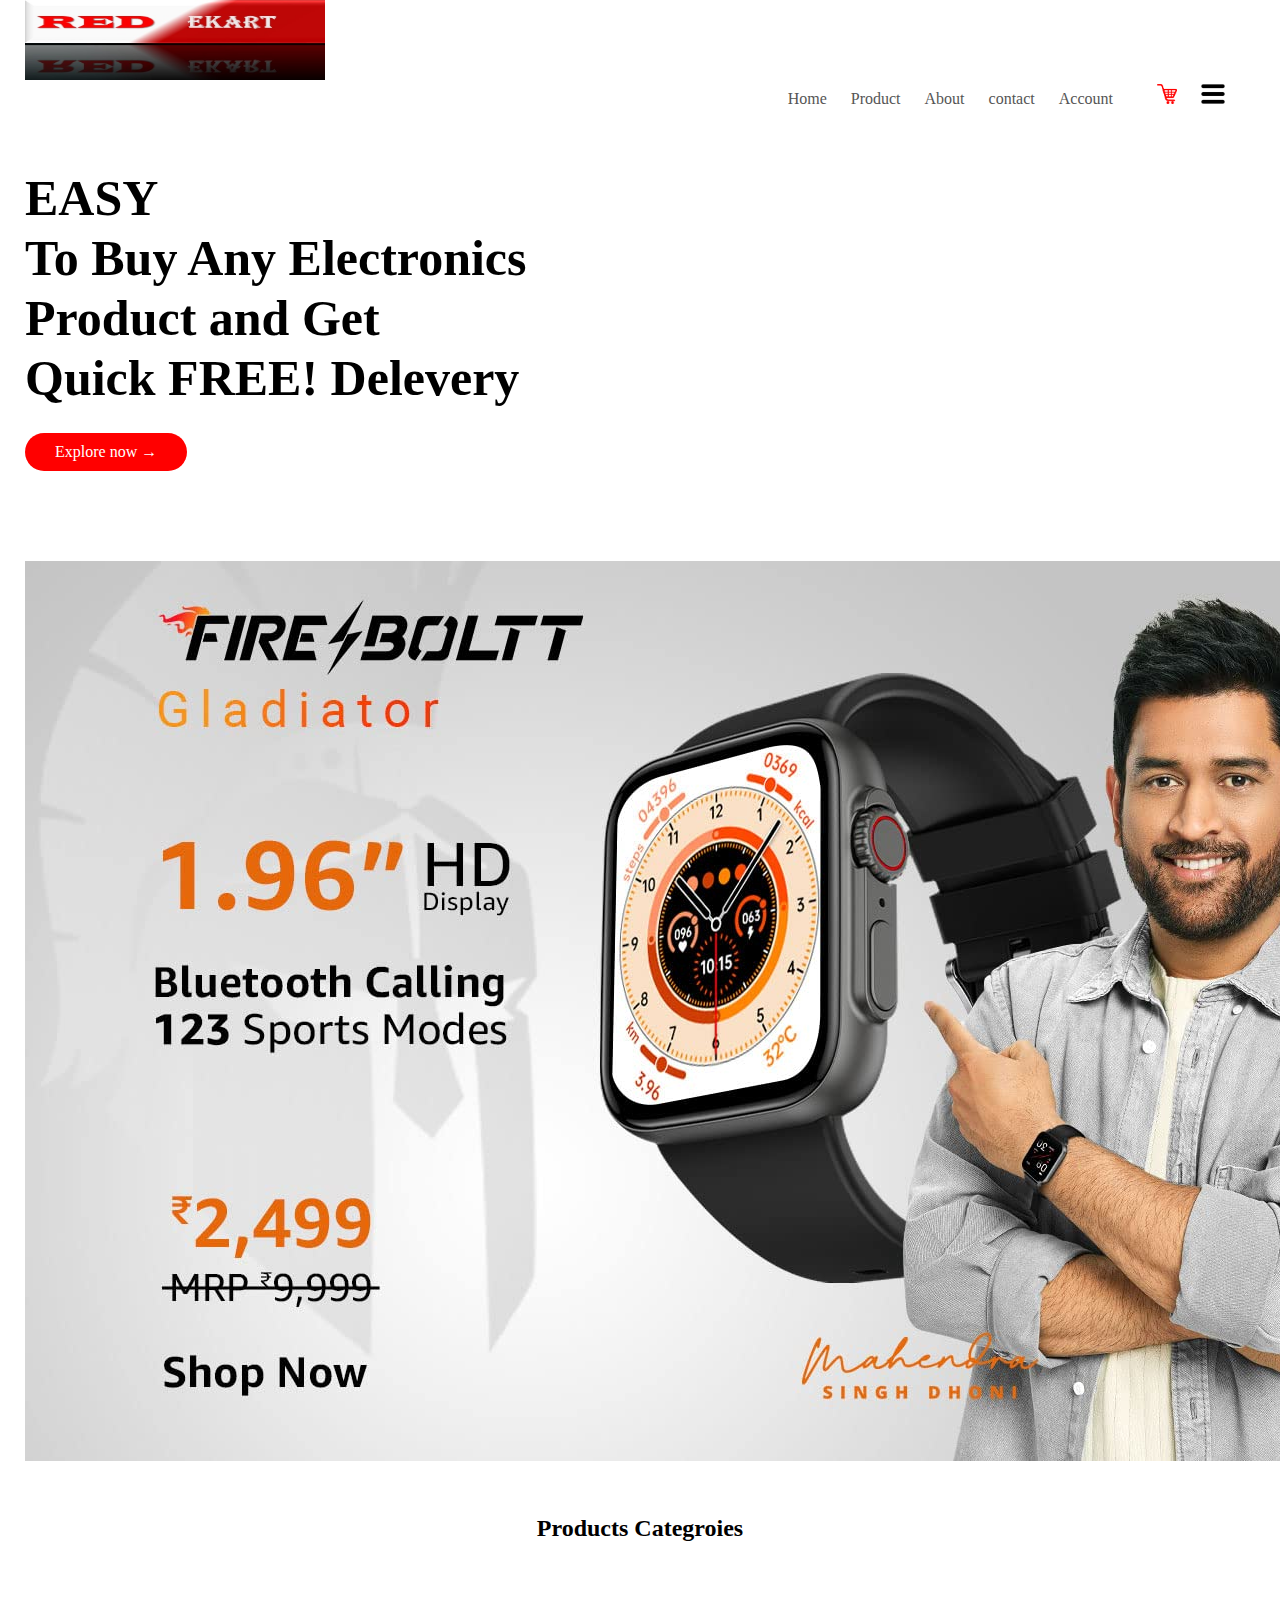
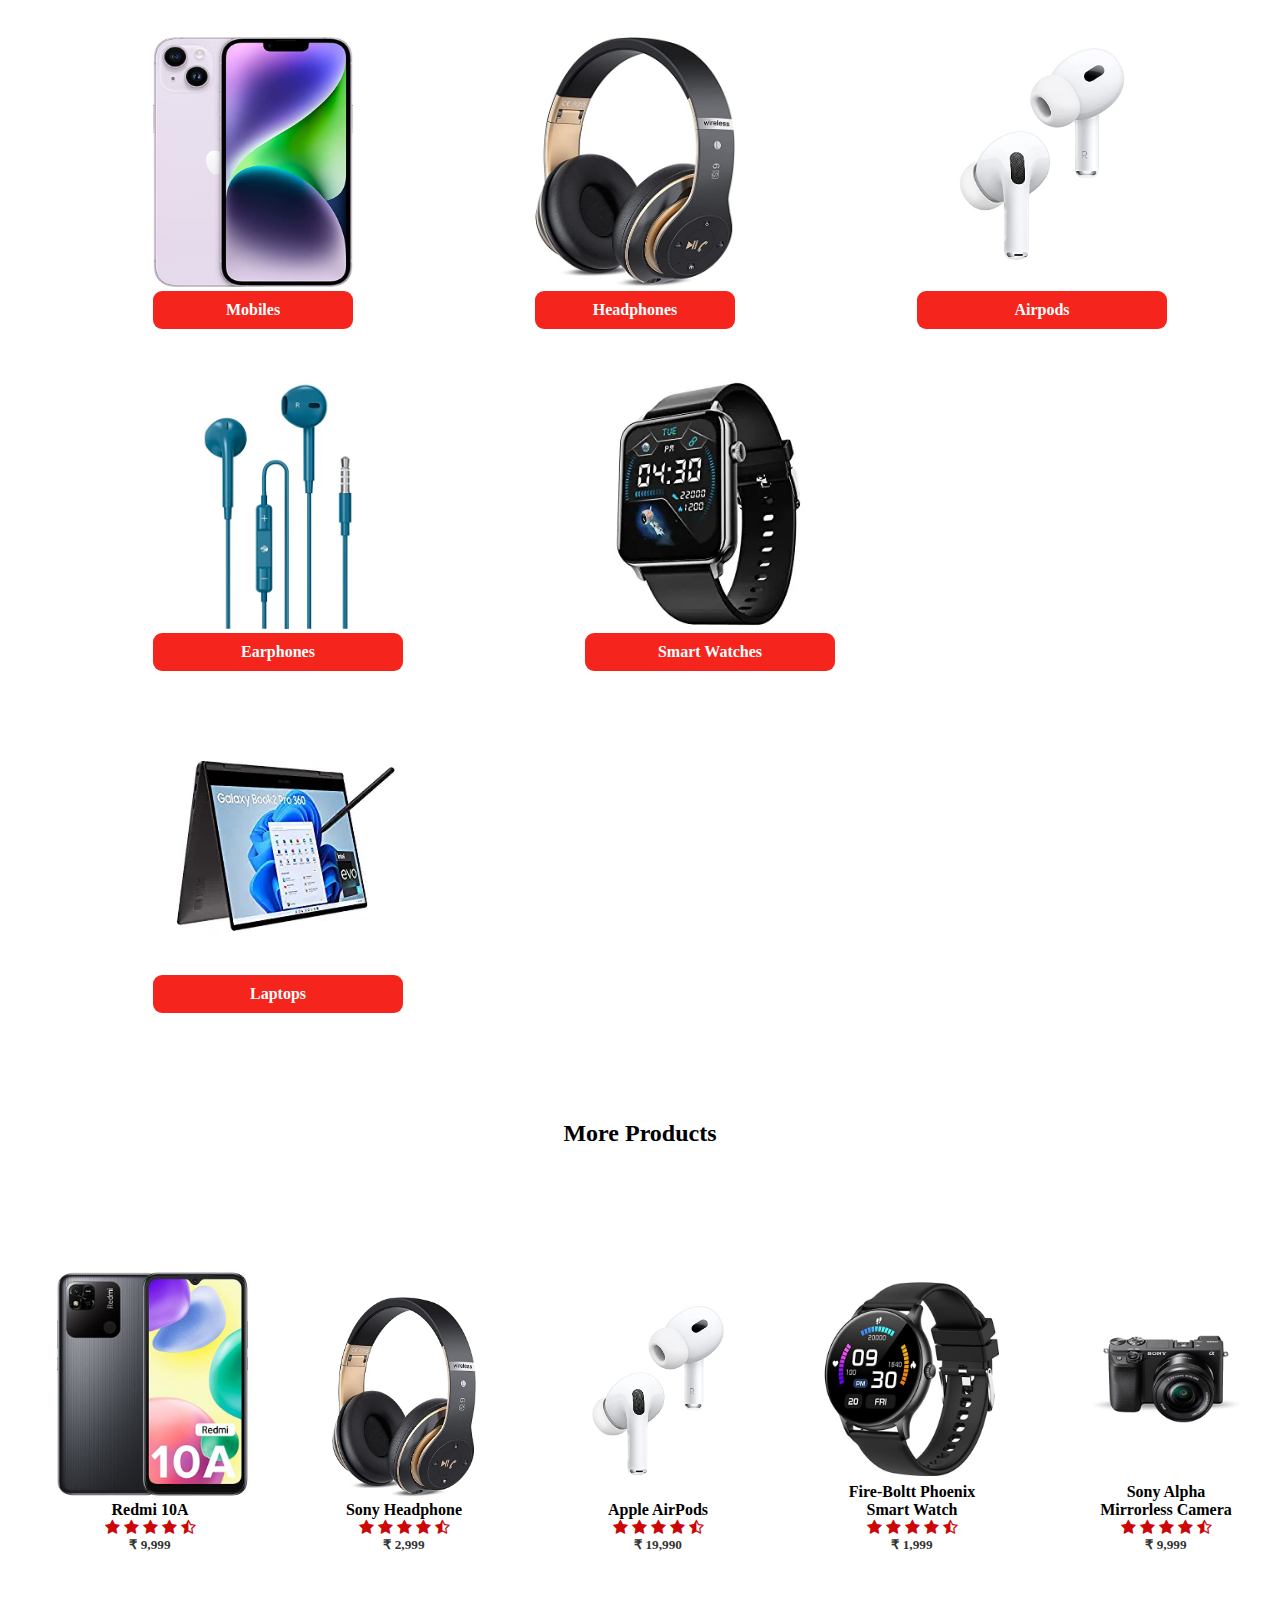
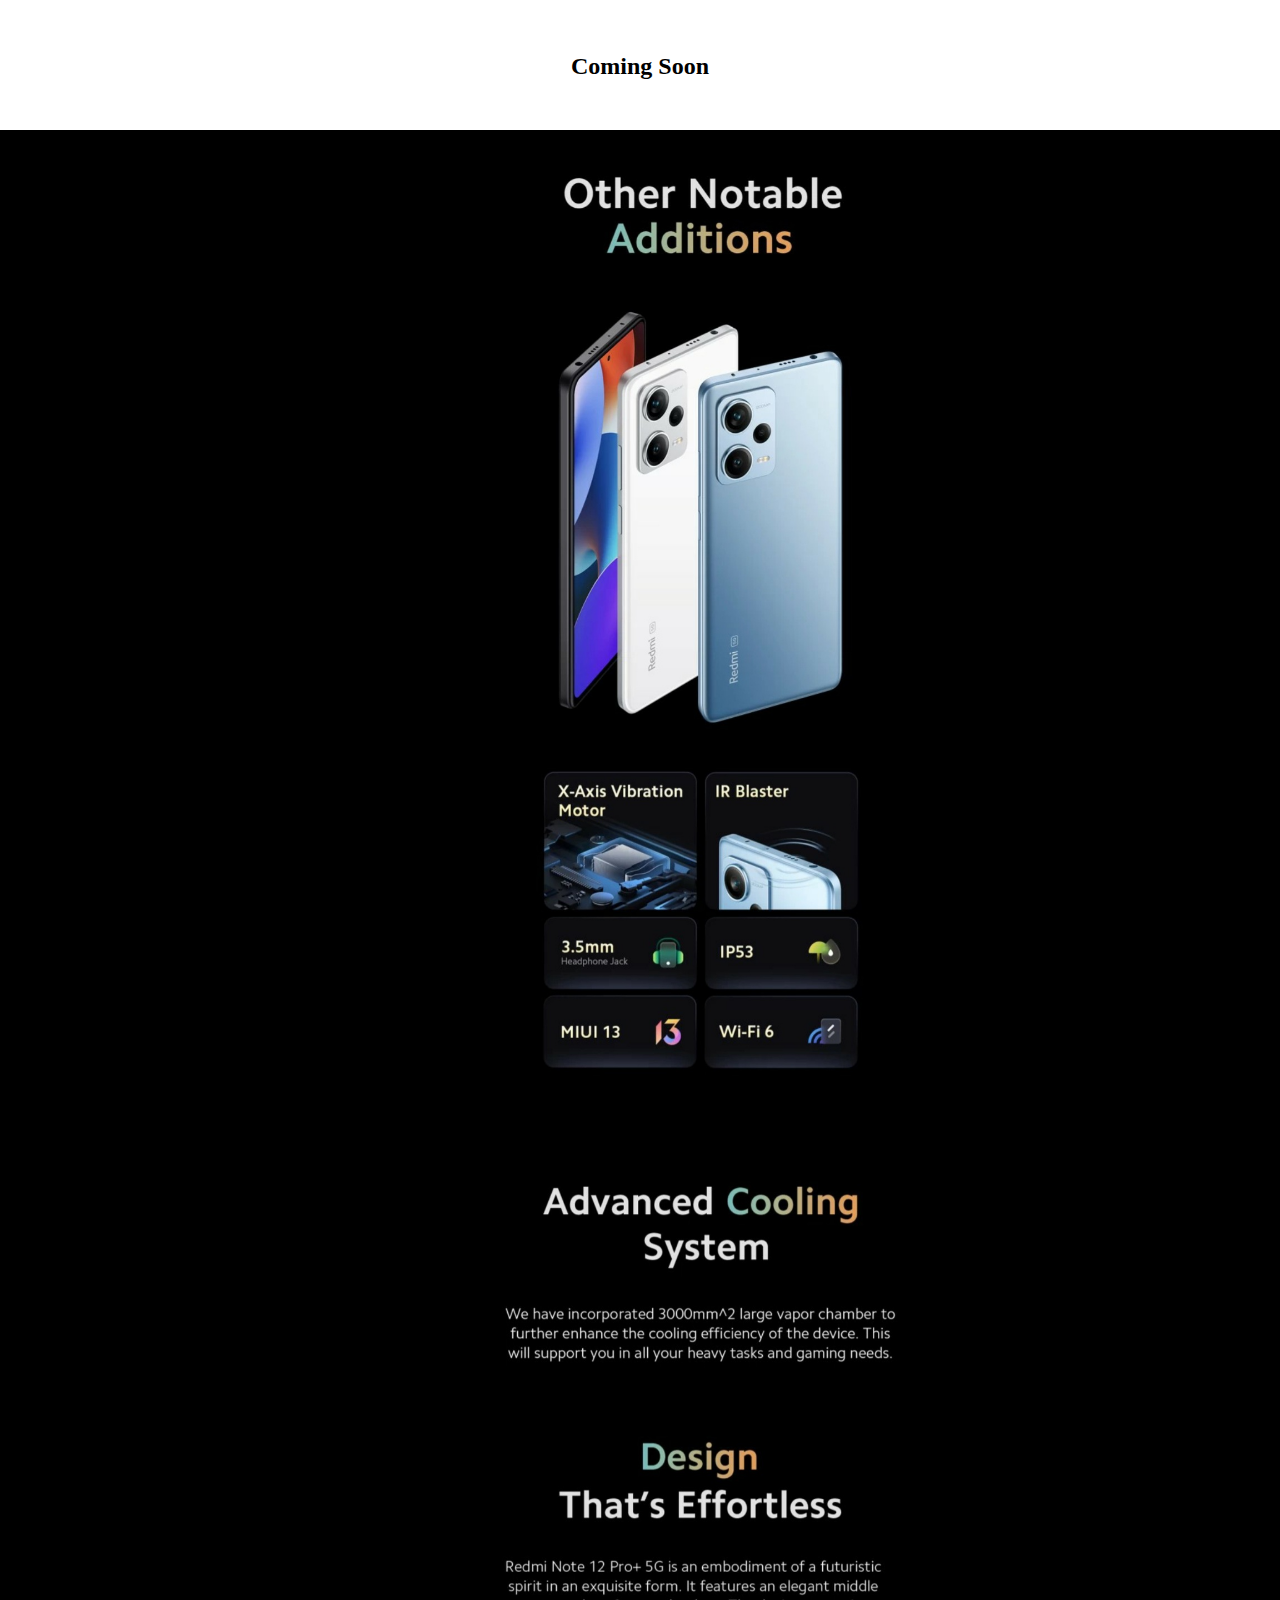
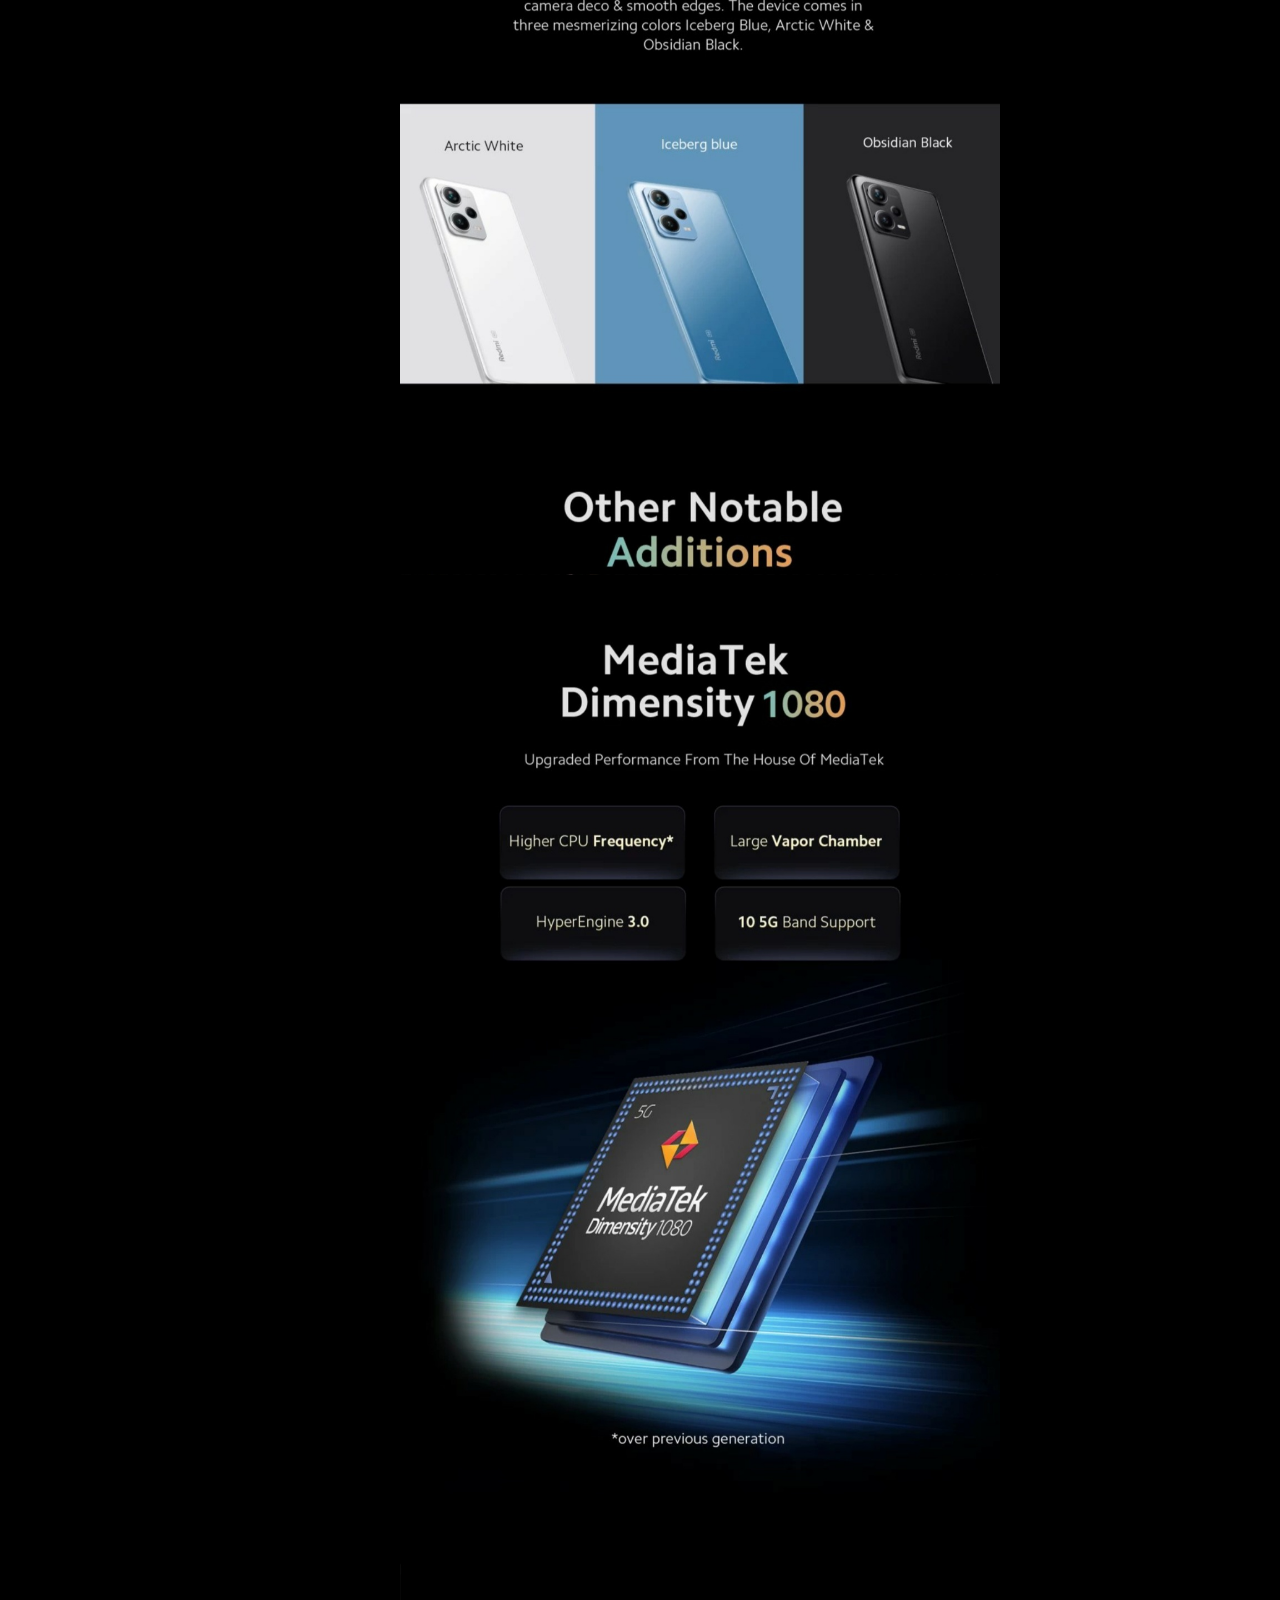
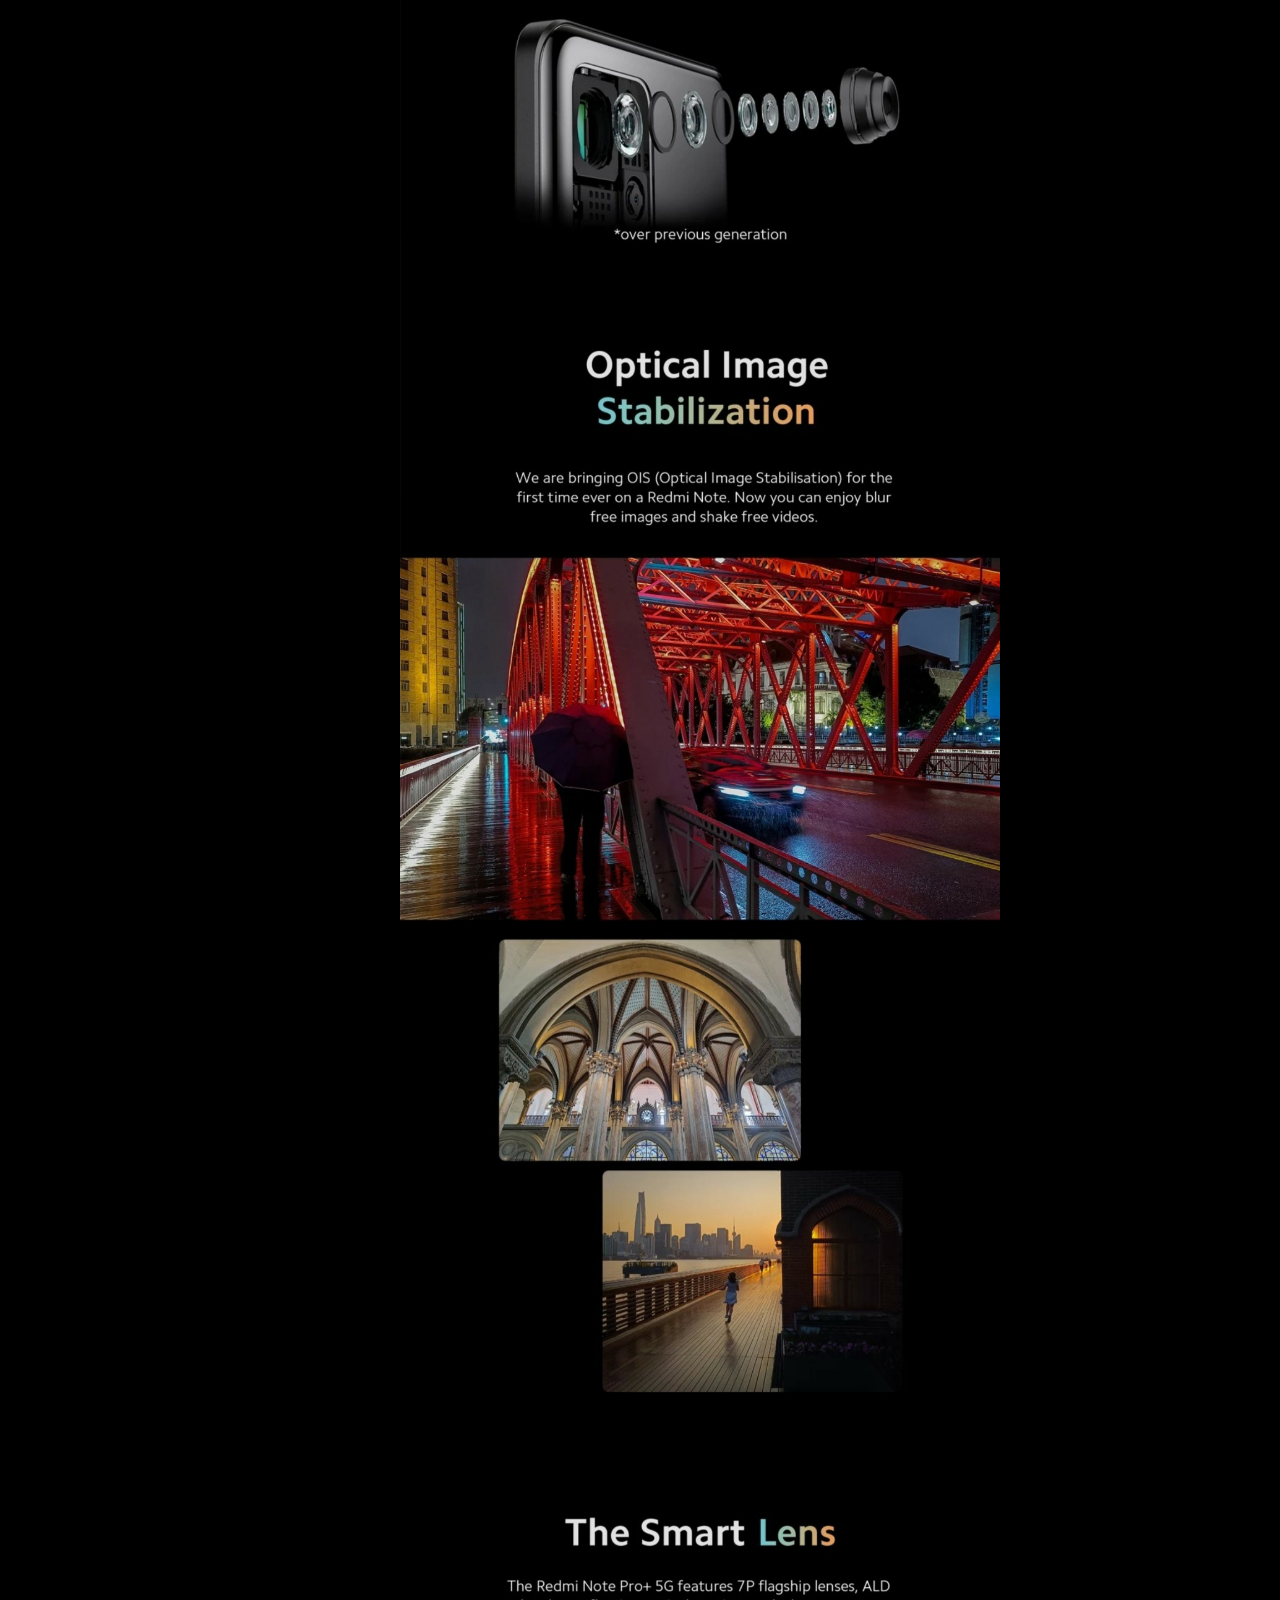
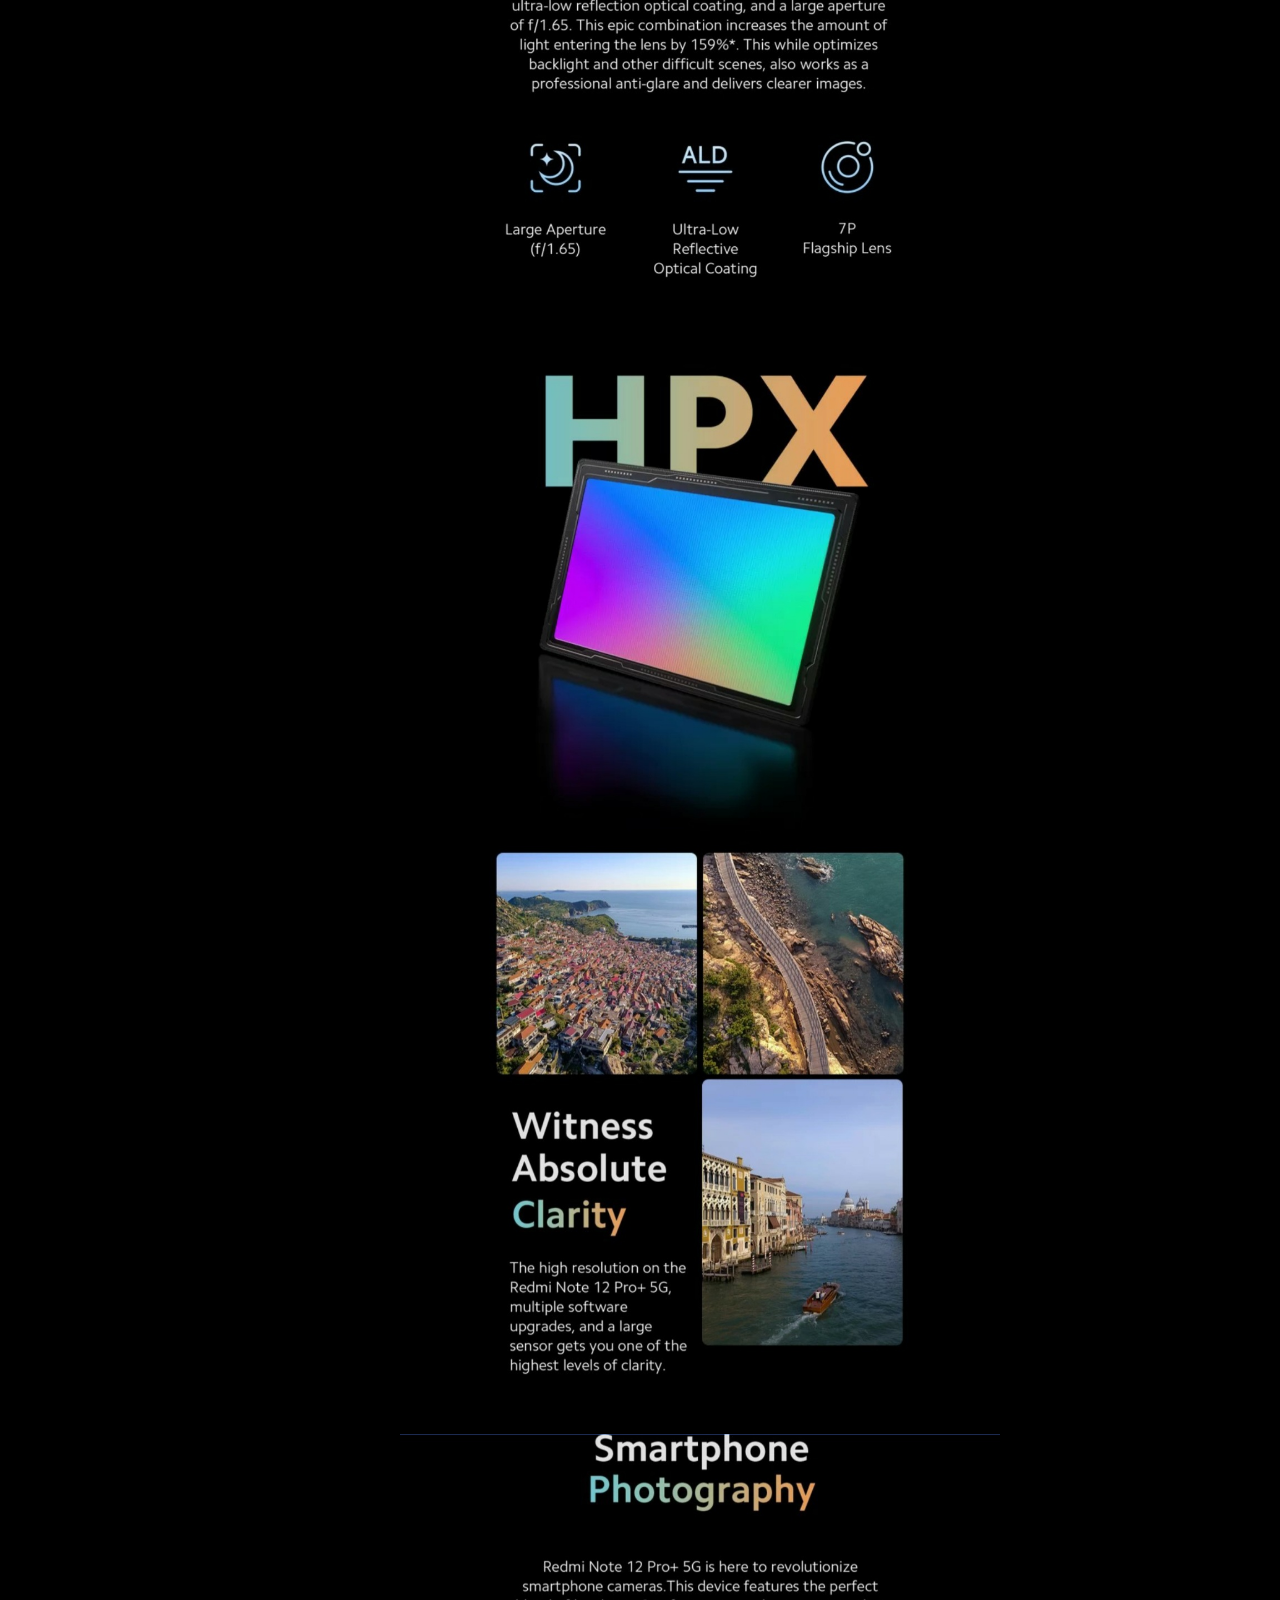
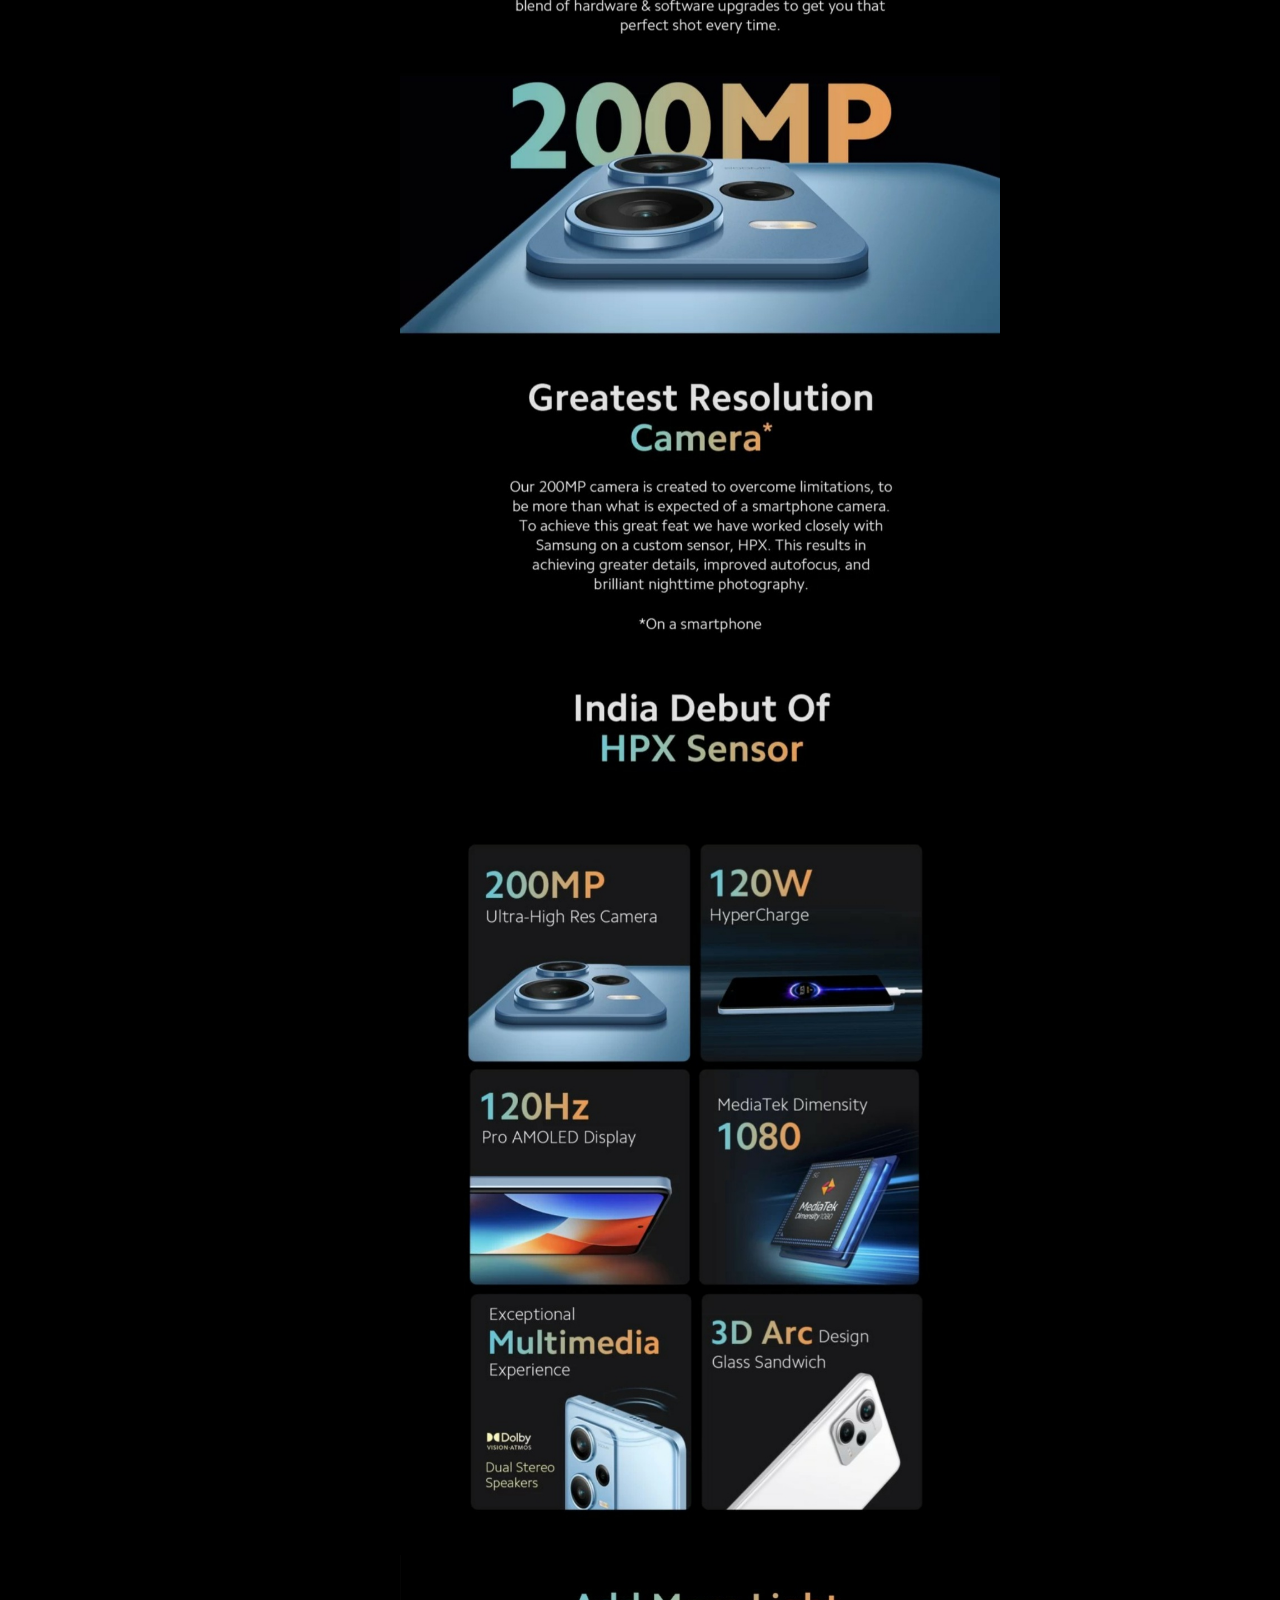
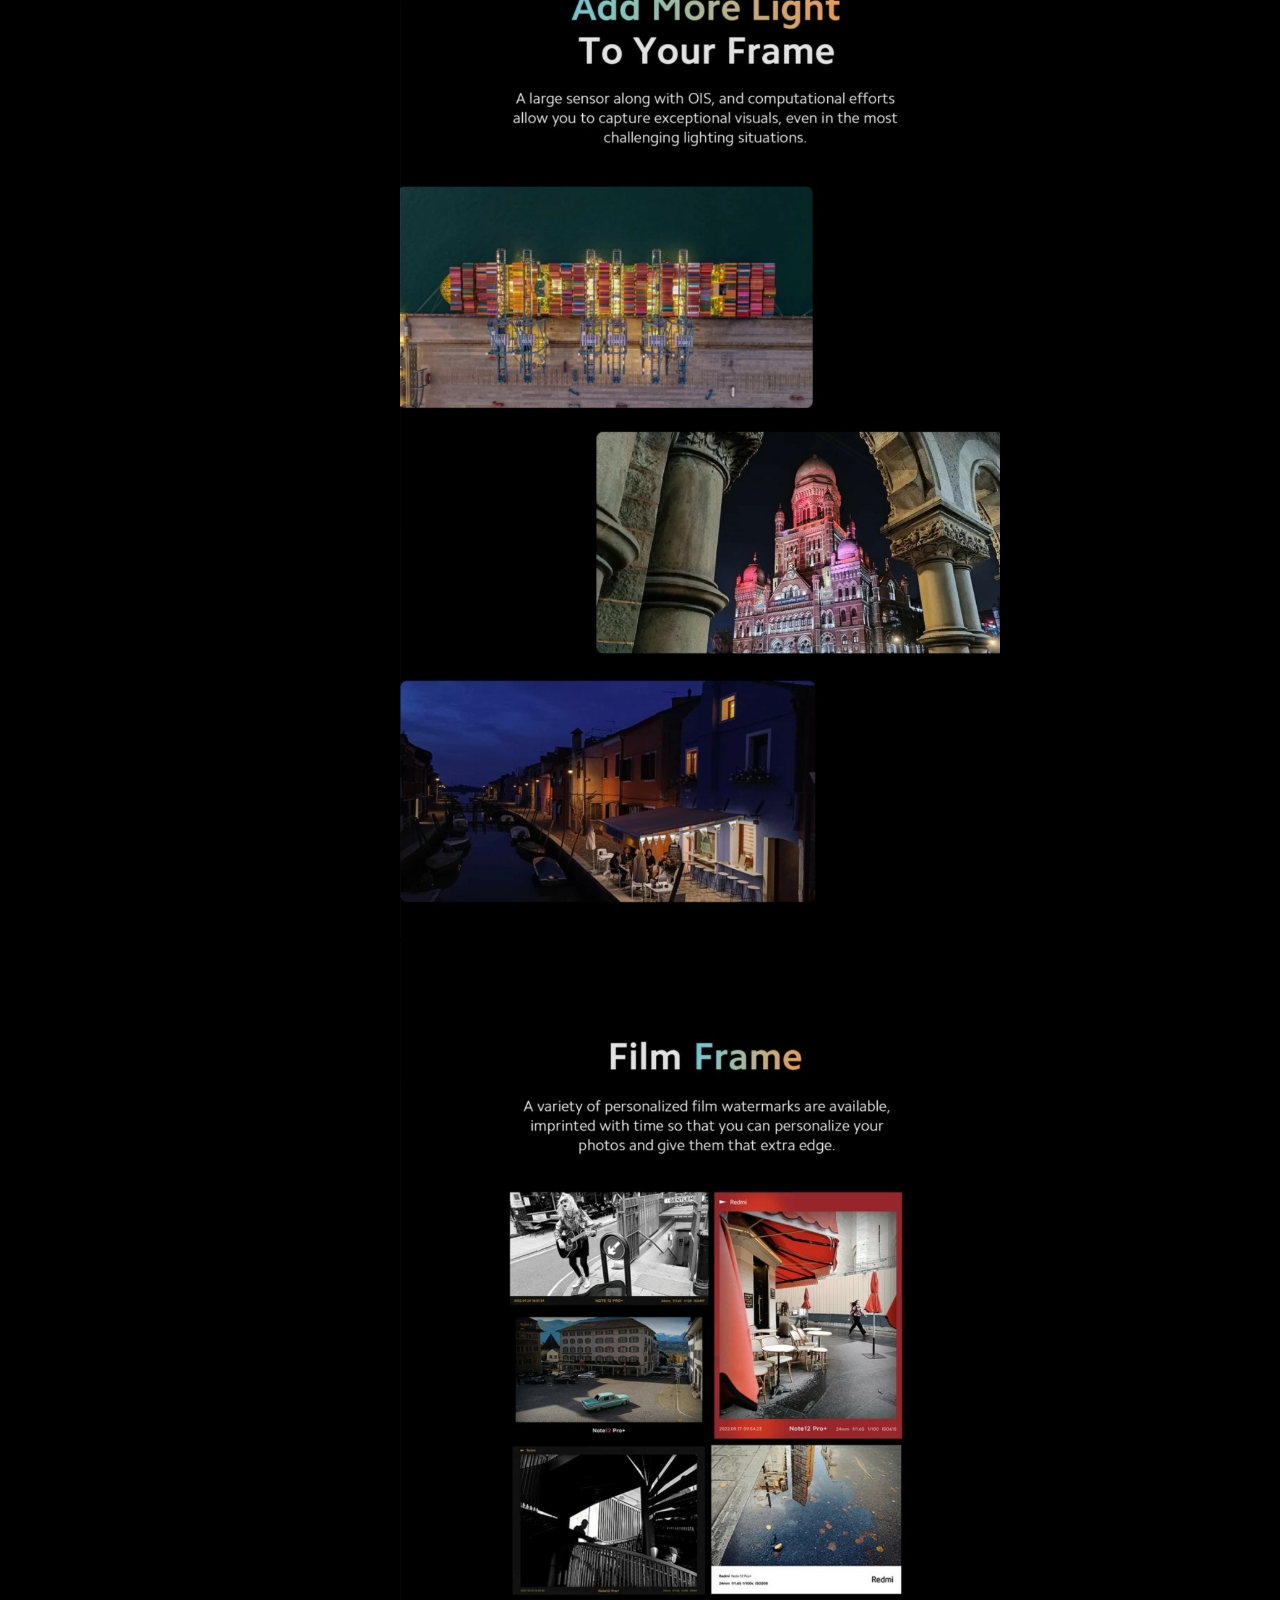
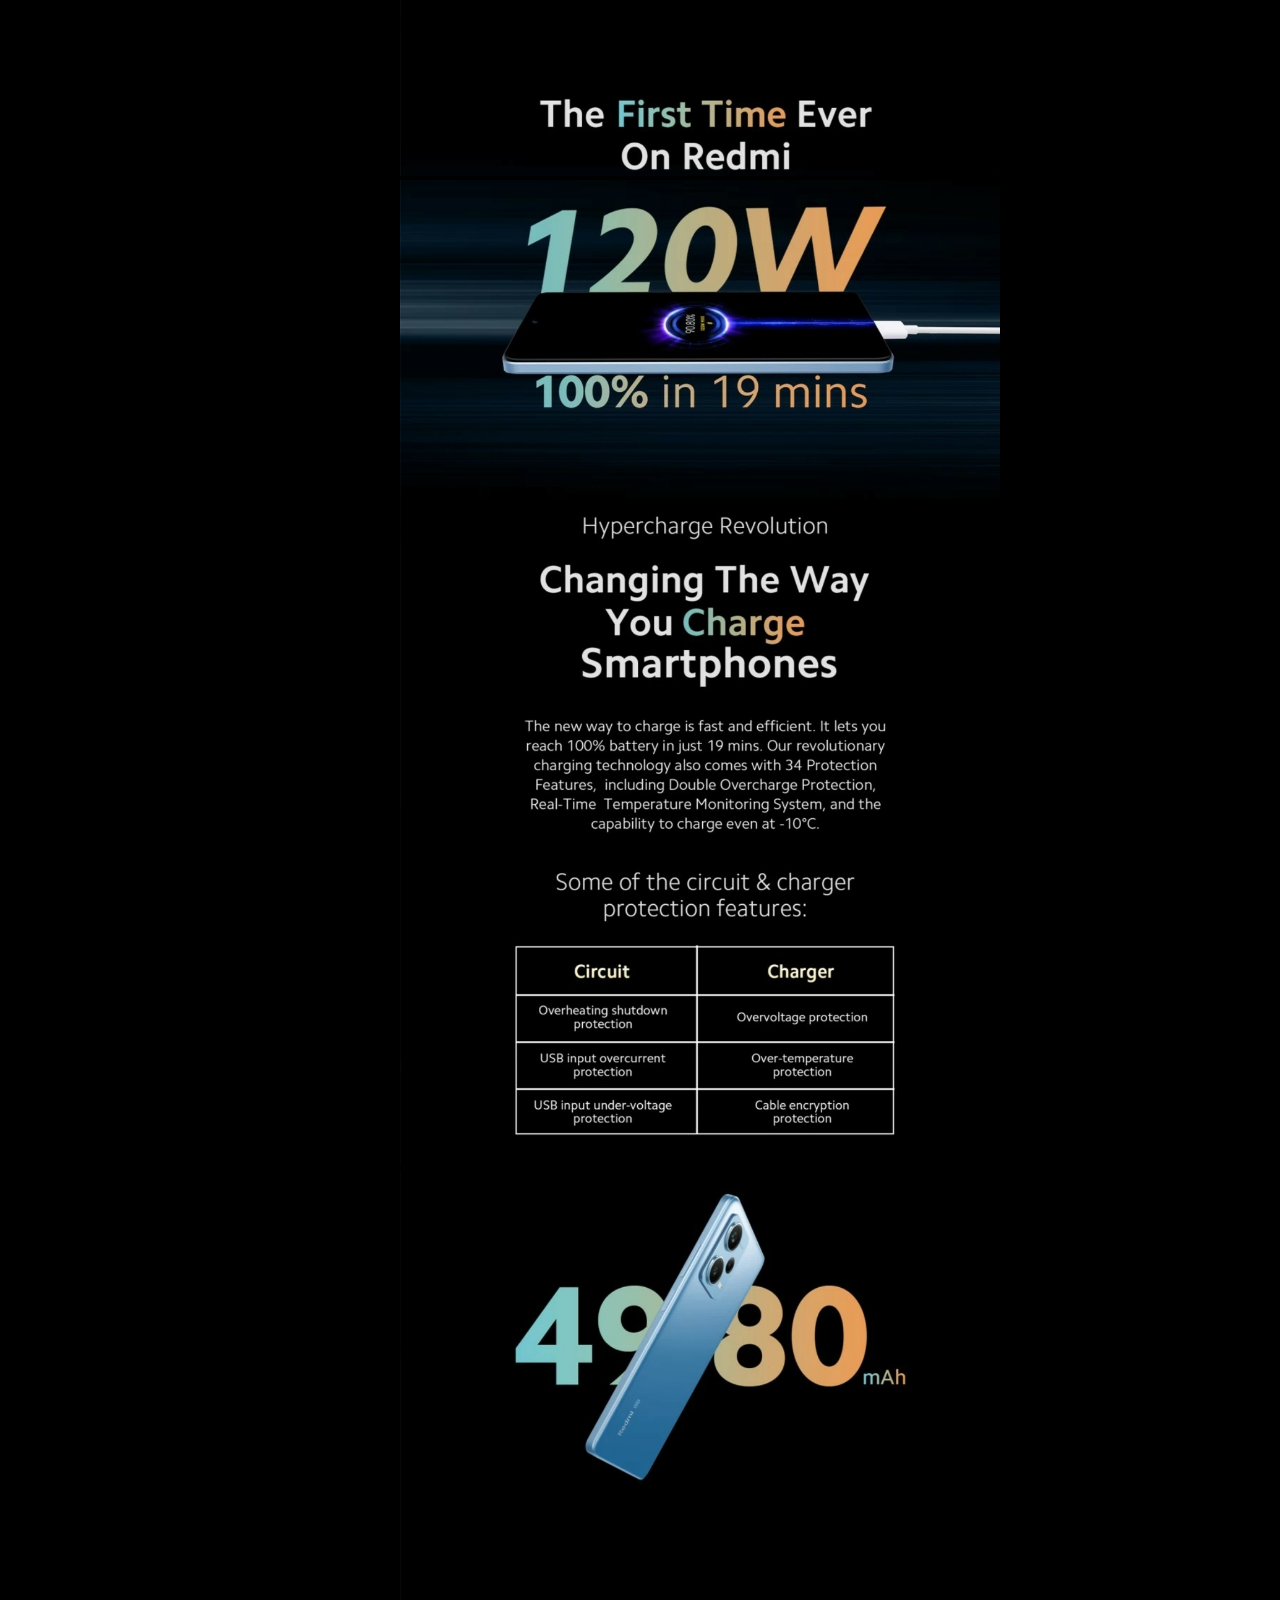
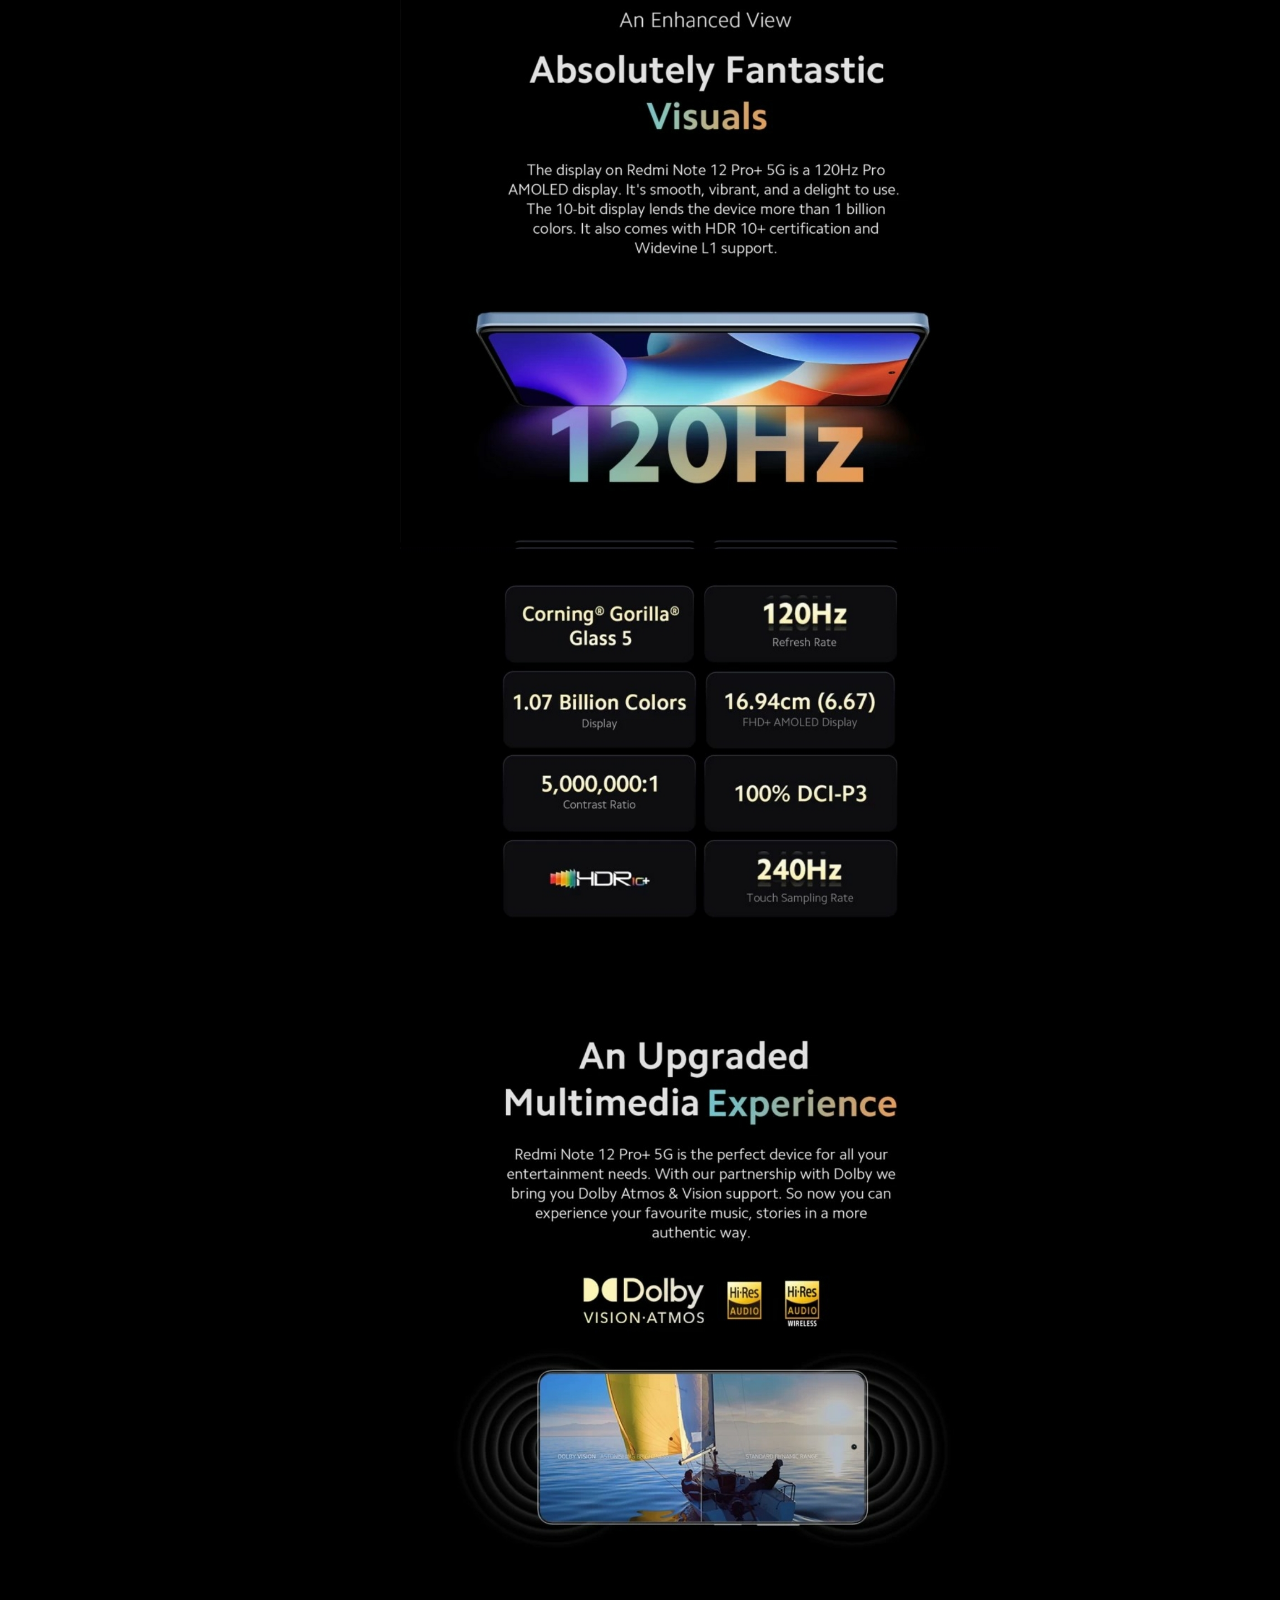
<file: index.html>
<!DOCTYPE html>
<html lang="en">
<head>
    <meta charset="UTF-8">
    <meta http-equiv="X-UA-Compatible" content="IE=edge">
    <meta name="viewport" content="width=device-width, initial-scale=1.0">
    <title>REDEKART</title>
    <link rel="stylesheet" href="style.css">
    <link rel="stylesheet" href="https://cdnjs.cloudflare.com/ajax/libs/font-awesome/4.7.0/css/font-awesome.min.css">
</head>
<body>
<div class="container">
    
    
        <div class="navbar">
            <div class="logo">
                <img src="images/logo2.jpg" alt="" srcset=""  width="300px" height="80px">
            </div>
        </div>
        <nav>
            <ul>
                <li><a href="">Home</a></li>
                <li><a href="">Product</a></li>
                <li><a href="">About</a></li>
                <li><a href="">contact</a></li>
                <li><a href="">Account</a></li>
                <img src="/images/kartlogo.png" alt="">
                <img src="/images/menulogo.png" alt="">
            </ul>
        </nav>

<div class="row">
    <div class="col2">
        
        <h1> EASY <br>  To Buy Any Electronics <br> Product and  Get <br> Quick FREE!  Delevery </h1>
          <a href="" class="btn" id="exp"> Explore now &#8594;</a>
           <div class="col2">
             <img src="/images/fireboltB1.jpg"  >
           </div>
    </div>
</div>
</div>


<!-- ---------------------- Product categroies------------------------ -->

<div class="Pc"><h2> Products Categroies</h2></div>
<div class="categories">
    <div class="small-container">
        <div class="row">
    <div class="col-3">
        <img src="/images/iphone14.jpg" alt=""id="phone">
        <div class="ctg-btn"><a href="mobile" class="cbtn"> Mobiles</a></div> 
    </div>
    <div class="col-3">
        <img src="/images/sonyheadphonelogo1.jpg" alt="" id="phone">
        <div class="ctg-btn"><a href="mobile" class="cbtn"> Headphones</a></div>
    </div>
    <div class="col-3">
        <img src="/images/airpods1.jpg" alt="" id="watch">
        <div class="ctg-btn"><a href="mobile" class="cbtn"> Airpods</a></div>
    </div>
    <div class="col-3">
        <img src="/images/zebronicsE1.jpg" alt="" id="watch">
        <div class="ctg-btn"><a href="mobile" class="cbtn"> Earphones</a></div>
    </div>
    <div class="col-3">
        <img src="/images/boatwatch.jpg" alt="" id="watch">
        <div class="ctg-btn"><a href="mobile" class="cbtn"> Smart Watches</a></div>
    </div>
    <div class="col-3">
        <img src="/images/samsungbook2.webp" id="watch" >
        <div class="ctg-btn"><a href="mobile" class="cbtn"> Laptops</a></div>
    </div>
    
    </div>

    </div>

</div>
       <!-- -------------------------------------show product------------------------------------ -->
         
        <div class="small-container">
            <h2 class="title">More Products</h2>
            <div class="row">
                <div class="col-4">
                    <img src="/images/redmi-10a1.jpg" alt="" id="product-img">
                    <h4>Redmi 10A</h4>
                    <div class="rating">
                        <i class="fa fa-star"></i>
                        <i class="fa fa-star"></i>
                        <i class="fa fa-star"></i>
                        <i class="fa fa-star"></i>
                        <i class="fa fa-star-half-o"></i>
                    </div>
                    <p><h5>₹ 9,999</h5></p>
                </div>
            </div>


            <div class="row">
                <div class="col-4">
                    <img src="/images/sonyheadphonelogo1.jpg" alt="" id="product-img" height="200px">
                    <h4>Sony Headphone</h4>
                    <div class="rating">
                        <i class="fa fa-star"></i>
                        <i class="fa fa-star"></i>
                        <i class="fa fa-star"></i>
                        <i class="fa fa-star"></i>
                        <i class="fa fa-star-half-o"></i>
                    </div>
                    <p><h5>₹ 2,999</h5></p>
                </div>

                <div class="row" >
                    <div class="col-4">
                        <img src="/images/airpods1.jpg" alt="" id="product-img">
                        <h4>Apple AirPods</h4>
                        <div class="rating">
                            <i class="fa fa-star"></i>
                            <i class="fa fa-star"></i>
                            <i class="fa fa-star"></i>
                            <i class="fa fa-star"></i>
                            <i class="fa fa-star-half-o"></i>
                        </div>
                        <p><h5>₹ 19,990</h5></p>
                    </div>

                    <div class="row">
                        <div class="col-4">
                            <img src="/images/firebolt1.jpg" alt="" id="product-img">
                            <h4>Fire-Boltt Phoenix <br> Smart Watch</h4>
                            <div class="rating">
                                <i class="fa fa-star"></i>
                                <i class="fa fa-star"></i>
                                <i class="fa fa-star"></i>
                                <i class="fa fa-star"></i>
                                <i class="fa fa-star-half-o"></i>
                            </div>
                            <p><h5>₹ 1,999</h5></p>
                        </div>
                        
                        <div class="row">
                            <div class="col-4">
                                <img src="/images/scamera1.jpg" alt="" id="product-img">
                                <h4>Sony Alpha  <br> Mirrorless Camera</h4>
                                <div class="rating">
                                    <i class="fa fa-star"></i>
                                    <i class="fa fa-star"></i>
                                    <i class="fa fa-star"></i>
                                    <i class="fa fa-star"></i>
                                    <i class="fa fa-star-half-o"></i>
                                </div>
                                <p><h5>₹ 9,999</h5></p>
                            </div>





        </div>






                <!-- --------------------------------------------Comeing soon--------------------------------------- -->

<div class="coming-soon-title"><h2> Coming Soon</h2></div>

<div class="mi12pro">
    <img src="/images/Mi12pro1.jpg" alt="" id="mi">
    <img src="/images/Mi12pro2.jpg" alt="" id="mi">
    <img src="/images/Mi12pro3.jpg" alt="" id="mi">
    <img src="/images/Mi12pro4.jpg" alt="" id="mi">
    <img src="/images/Mi12pro5.jpg" alt="" id="mi">
    <img src="/images/Mi12pro6.jpg" alt="" id="mi">
    <img src="/images/Mi12pro7.jpg" alt="" id="mi">
    <img src="/images/Mi12pro8.jpg" alt="" id="mi">
    <img src="/images/Mi12pro9.jpg" alt="" id="mi">
    <img src="/images/Mi12pro10.jpg" alt="" id="mi">
    <img src="/images/Mi12pro11.jpg" alt="" id="mi">
    <img src="/images/Mi12pro12.jpg" alt="" id="mi">
    <img src="/images/Mi12pro13.jpg" alt="" id="mi">
    <img src="/images/Mi12pro14.jpg" alt="" id="mi">
    <img src="/images/Mi12pro15.jpg" alt="" id="mi">
    
</div>






</body>
</html>
</file>
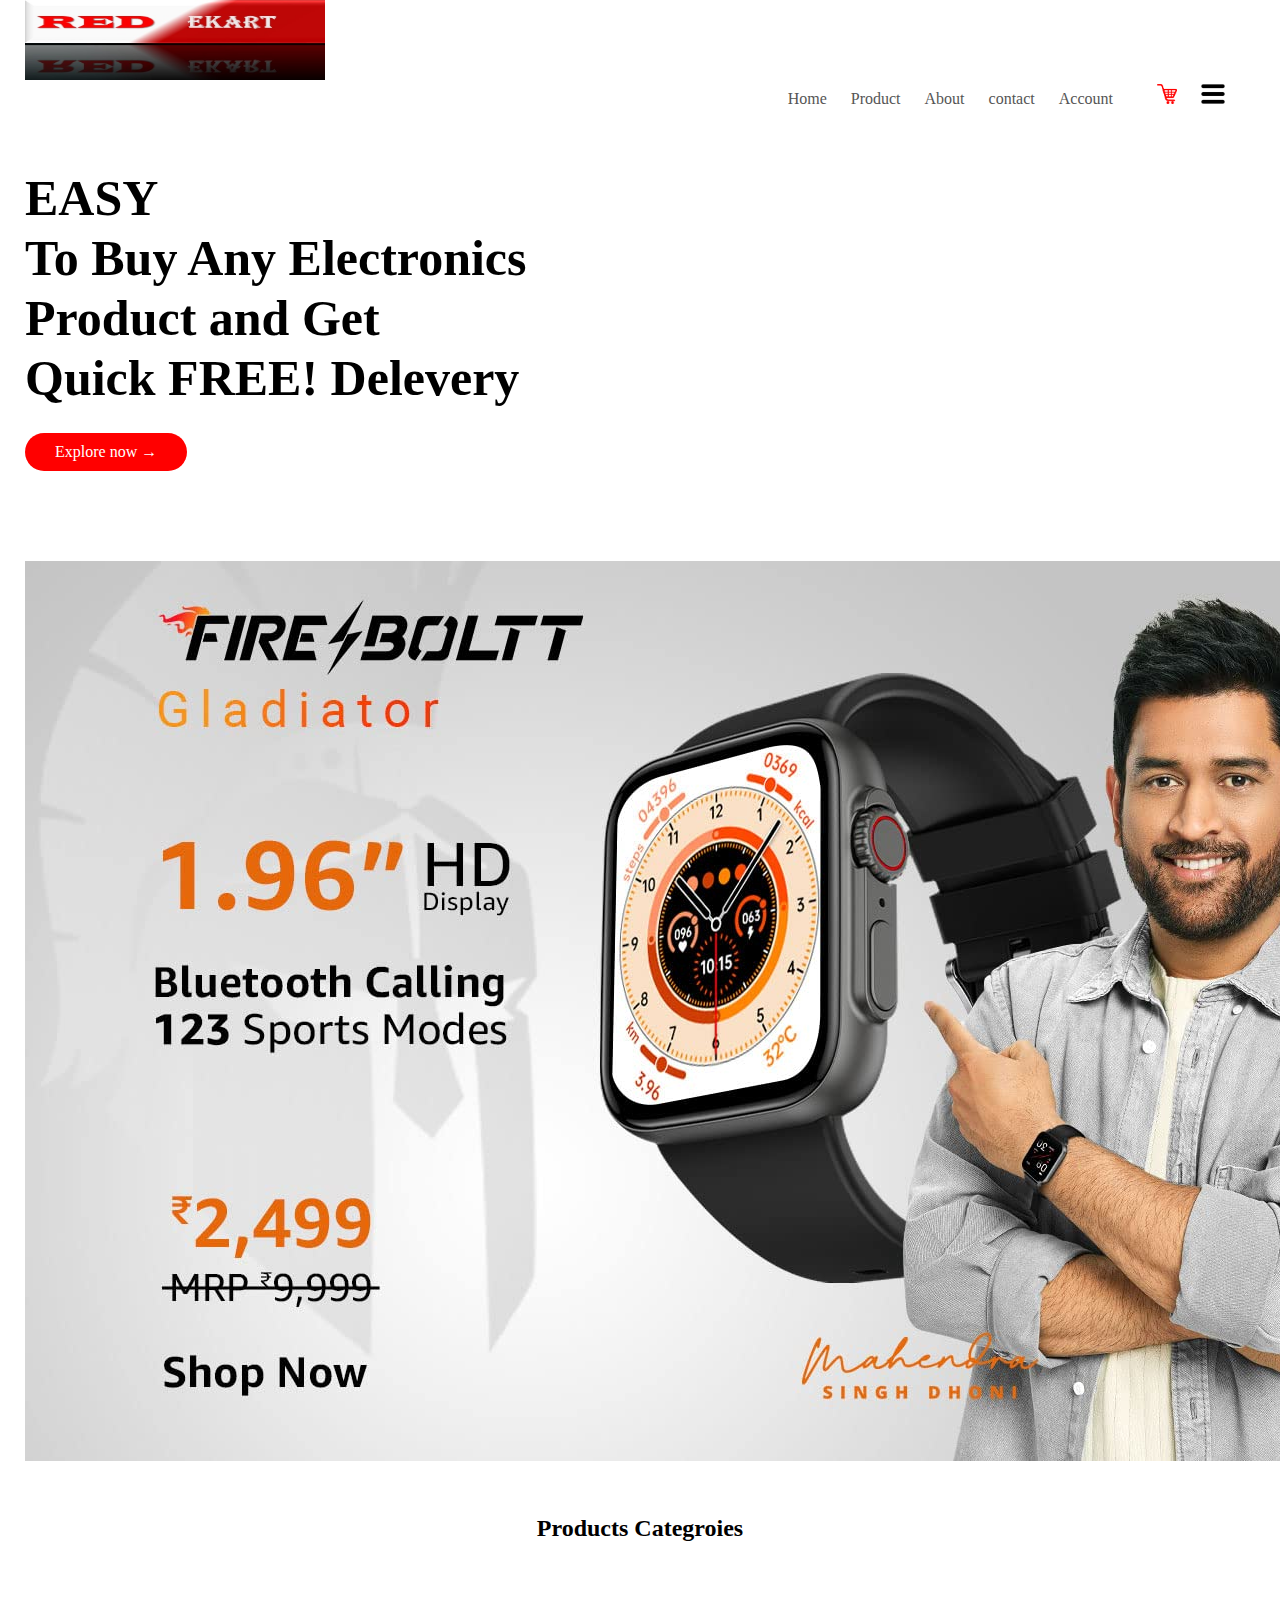
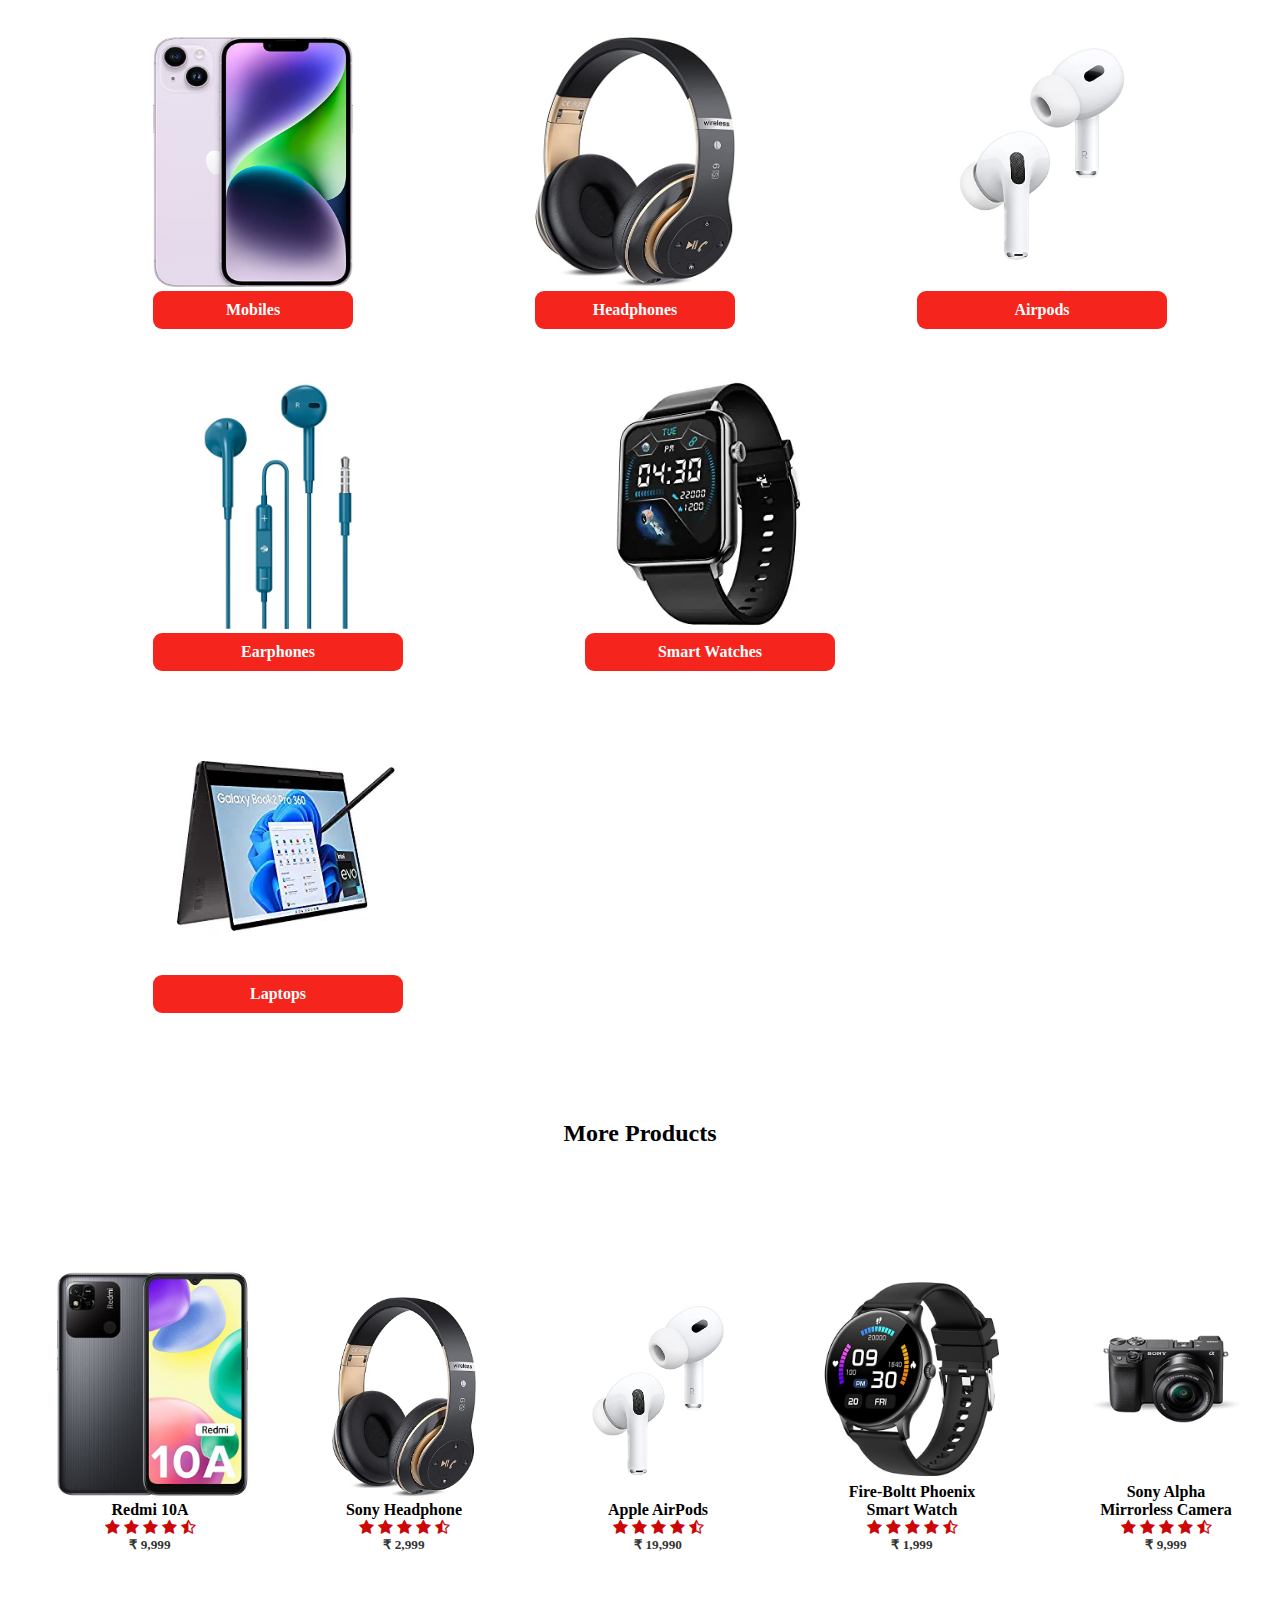
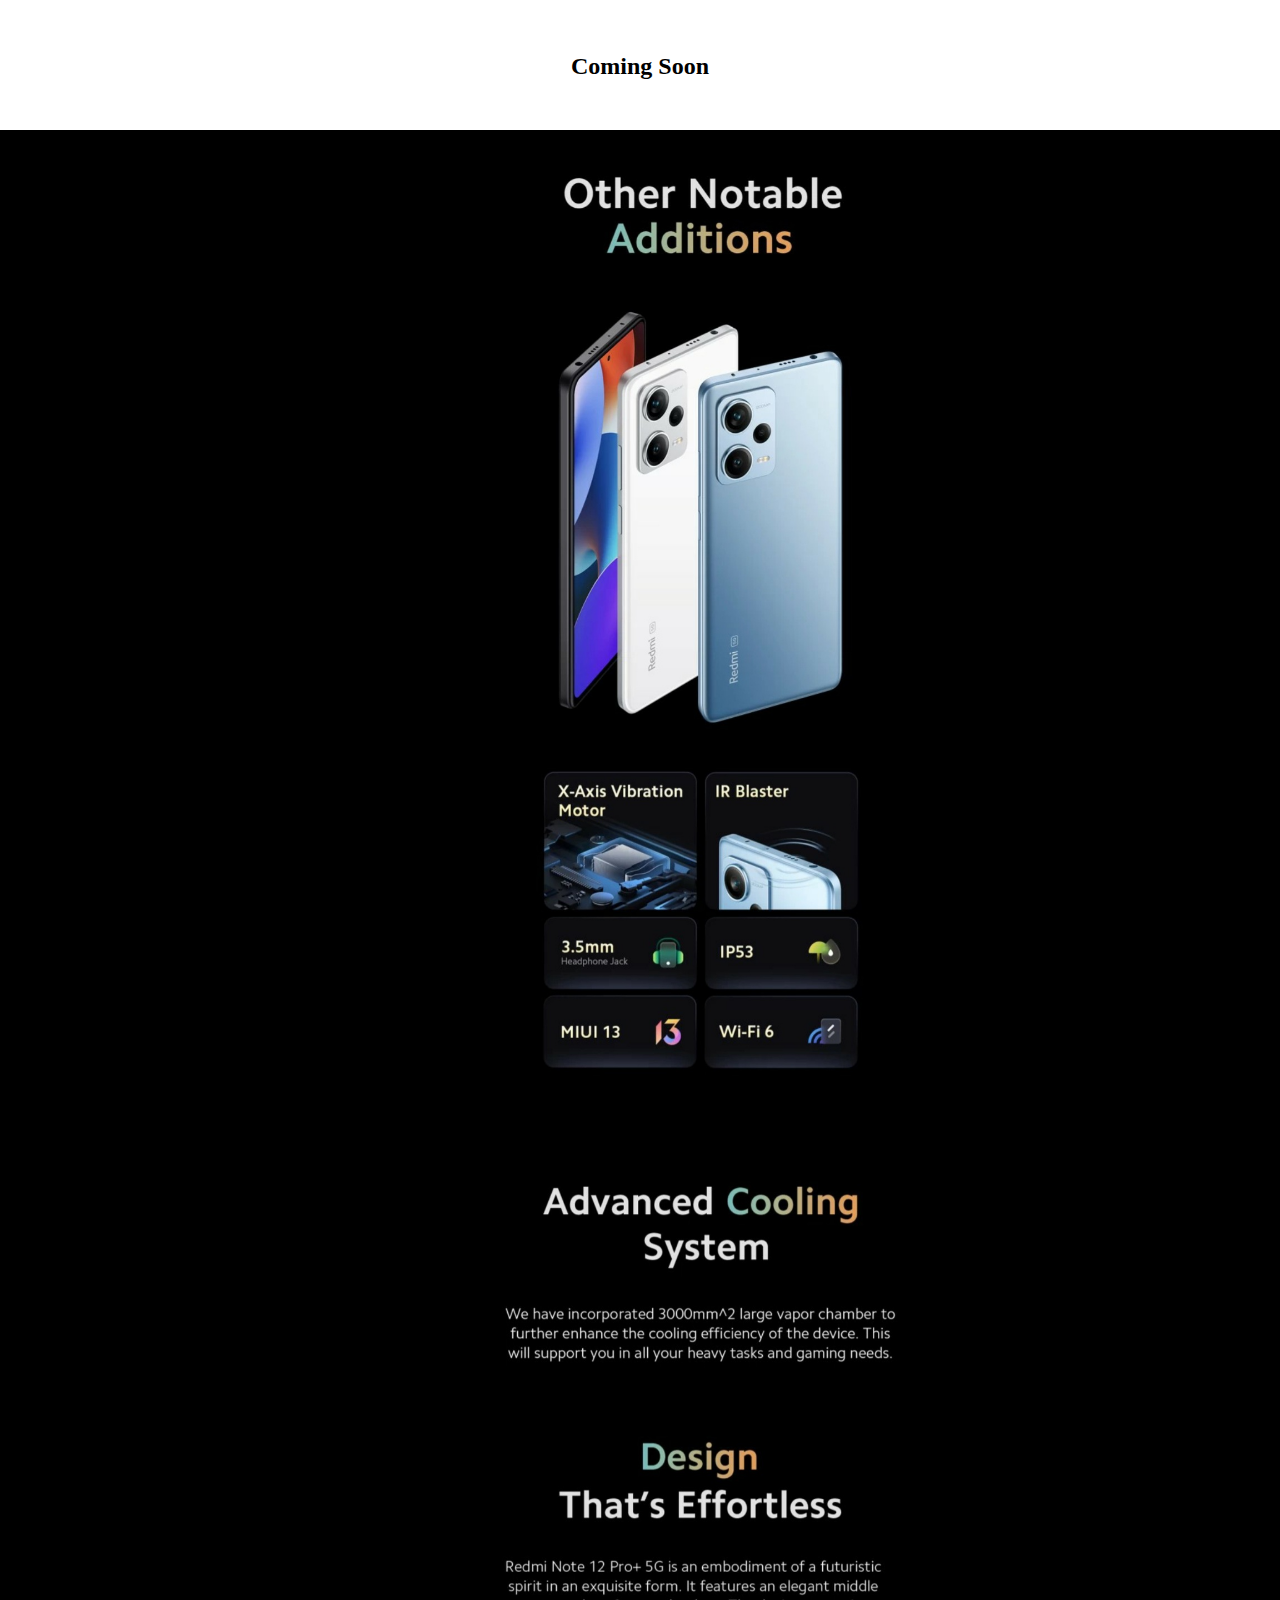
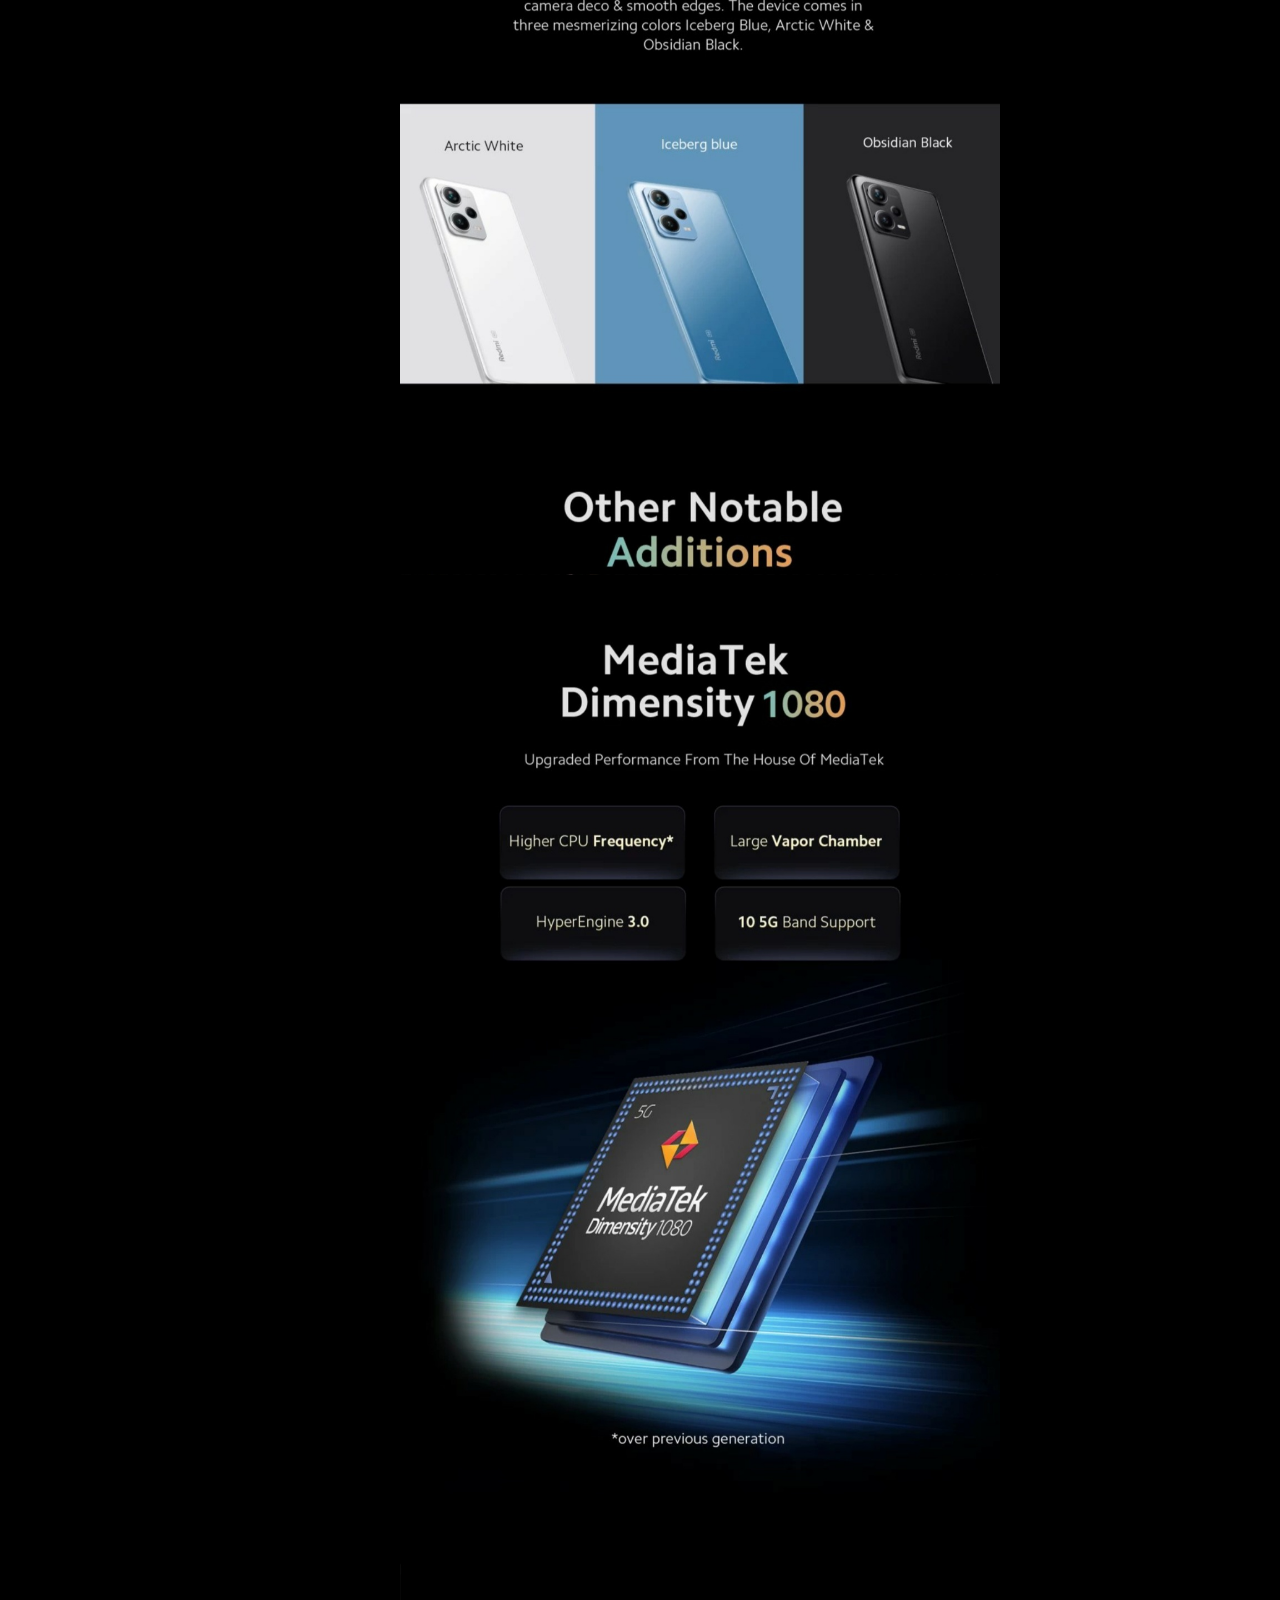
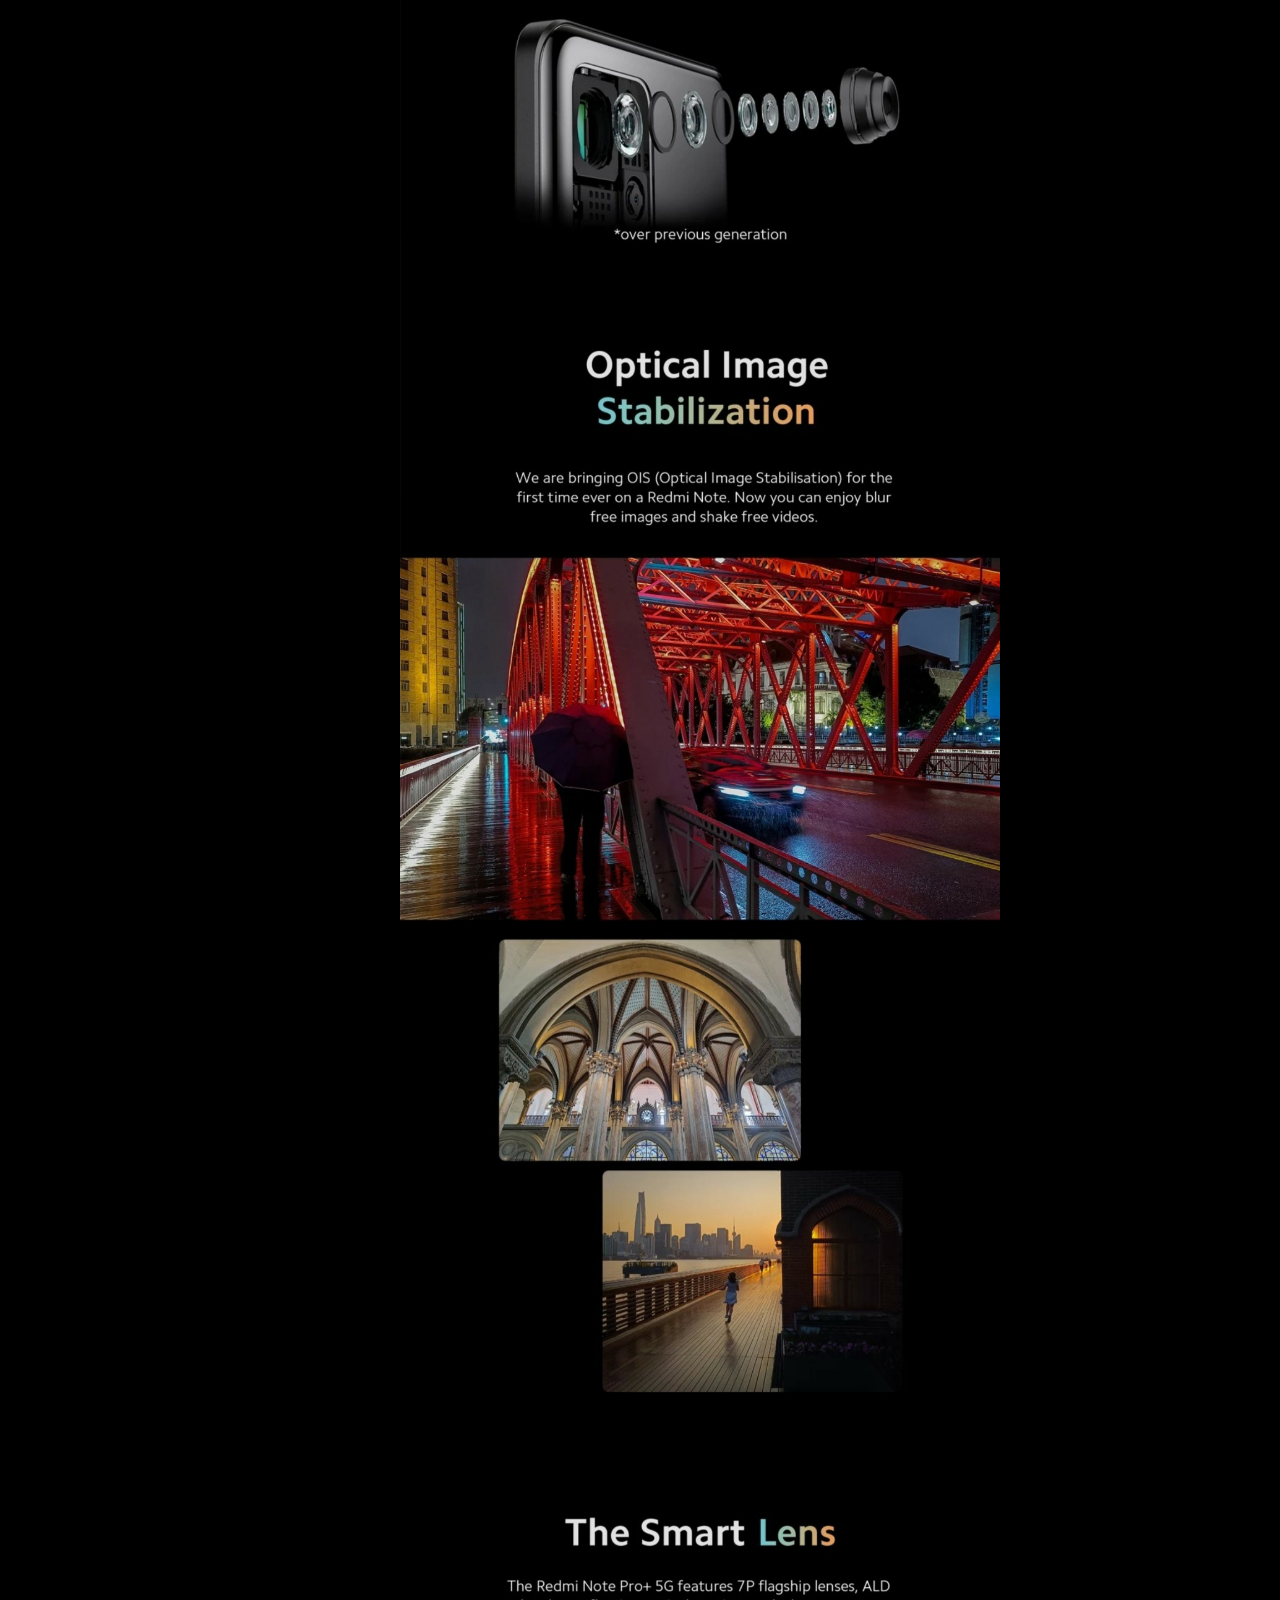
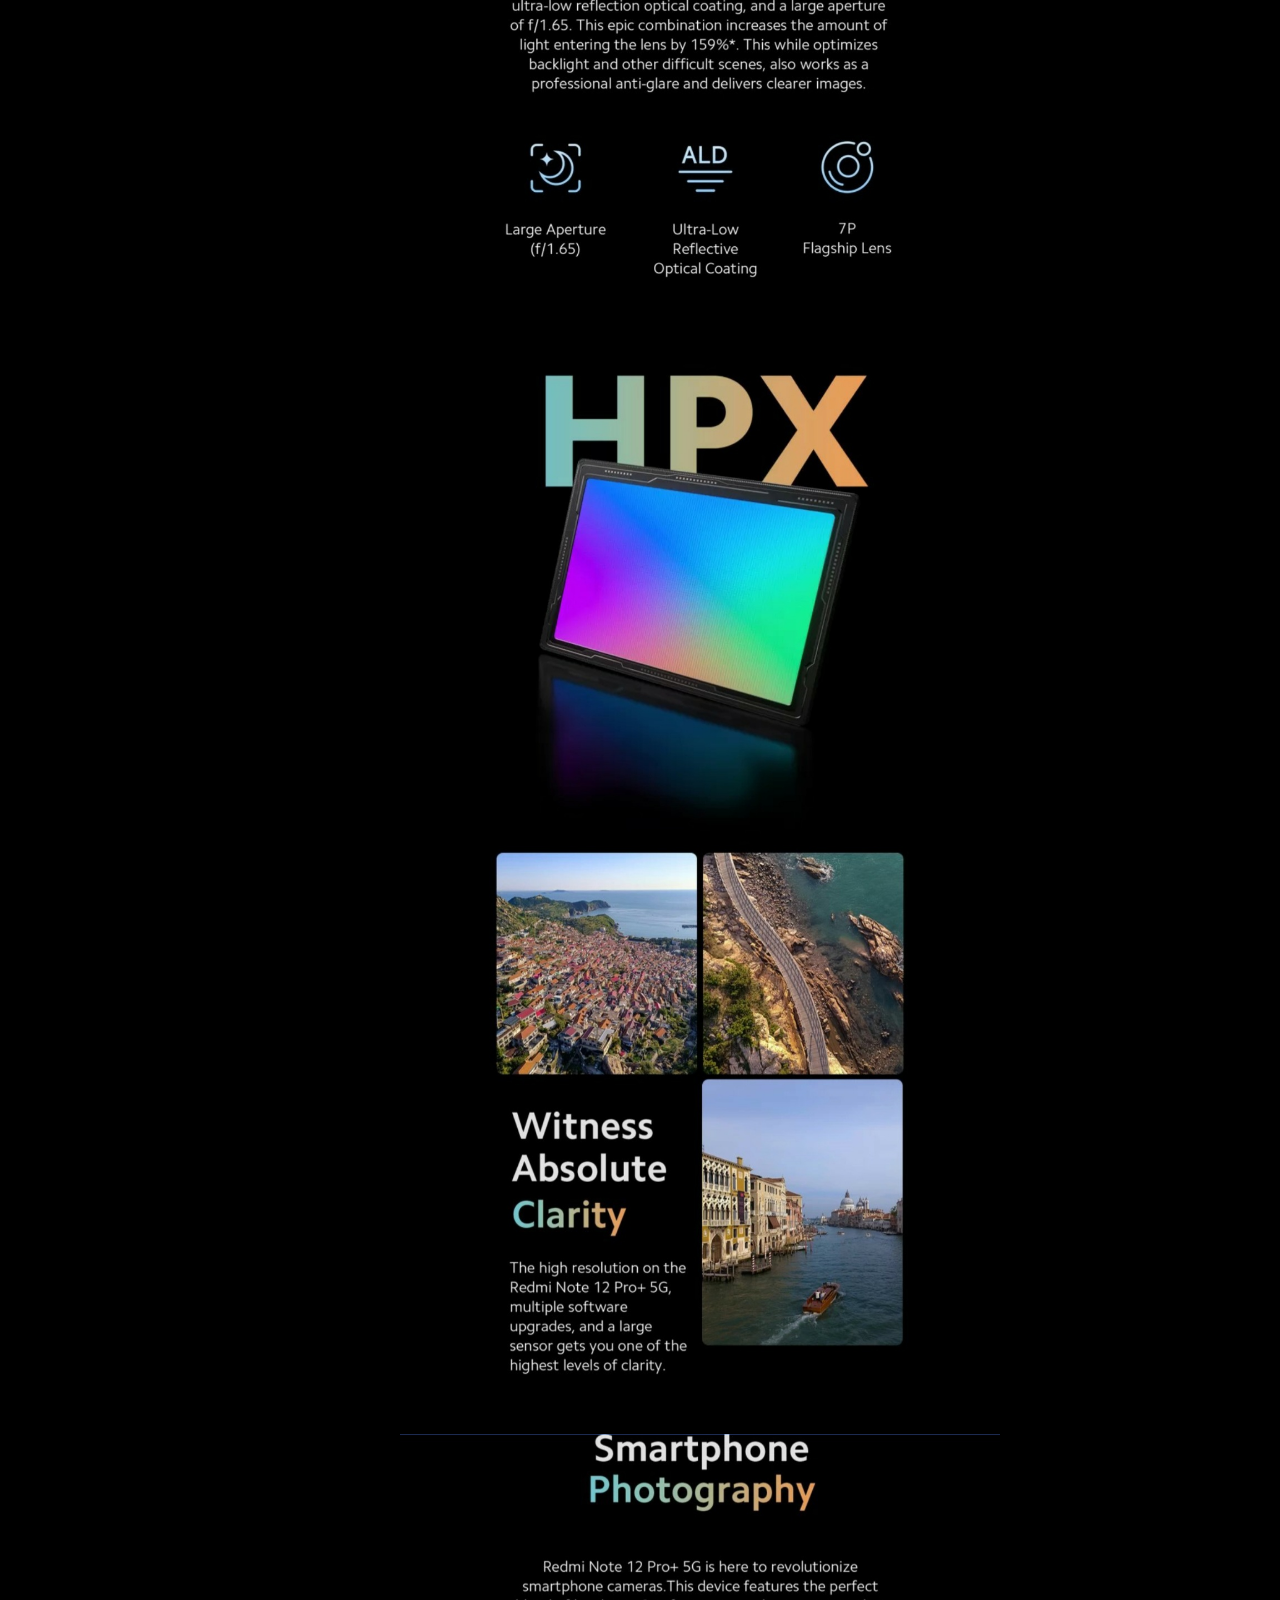
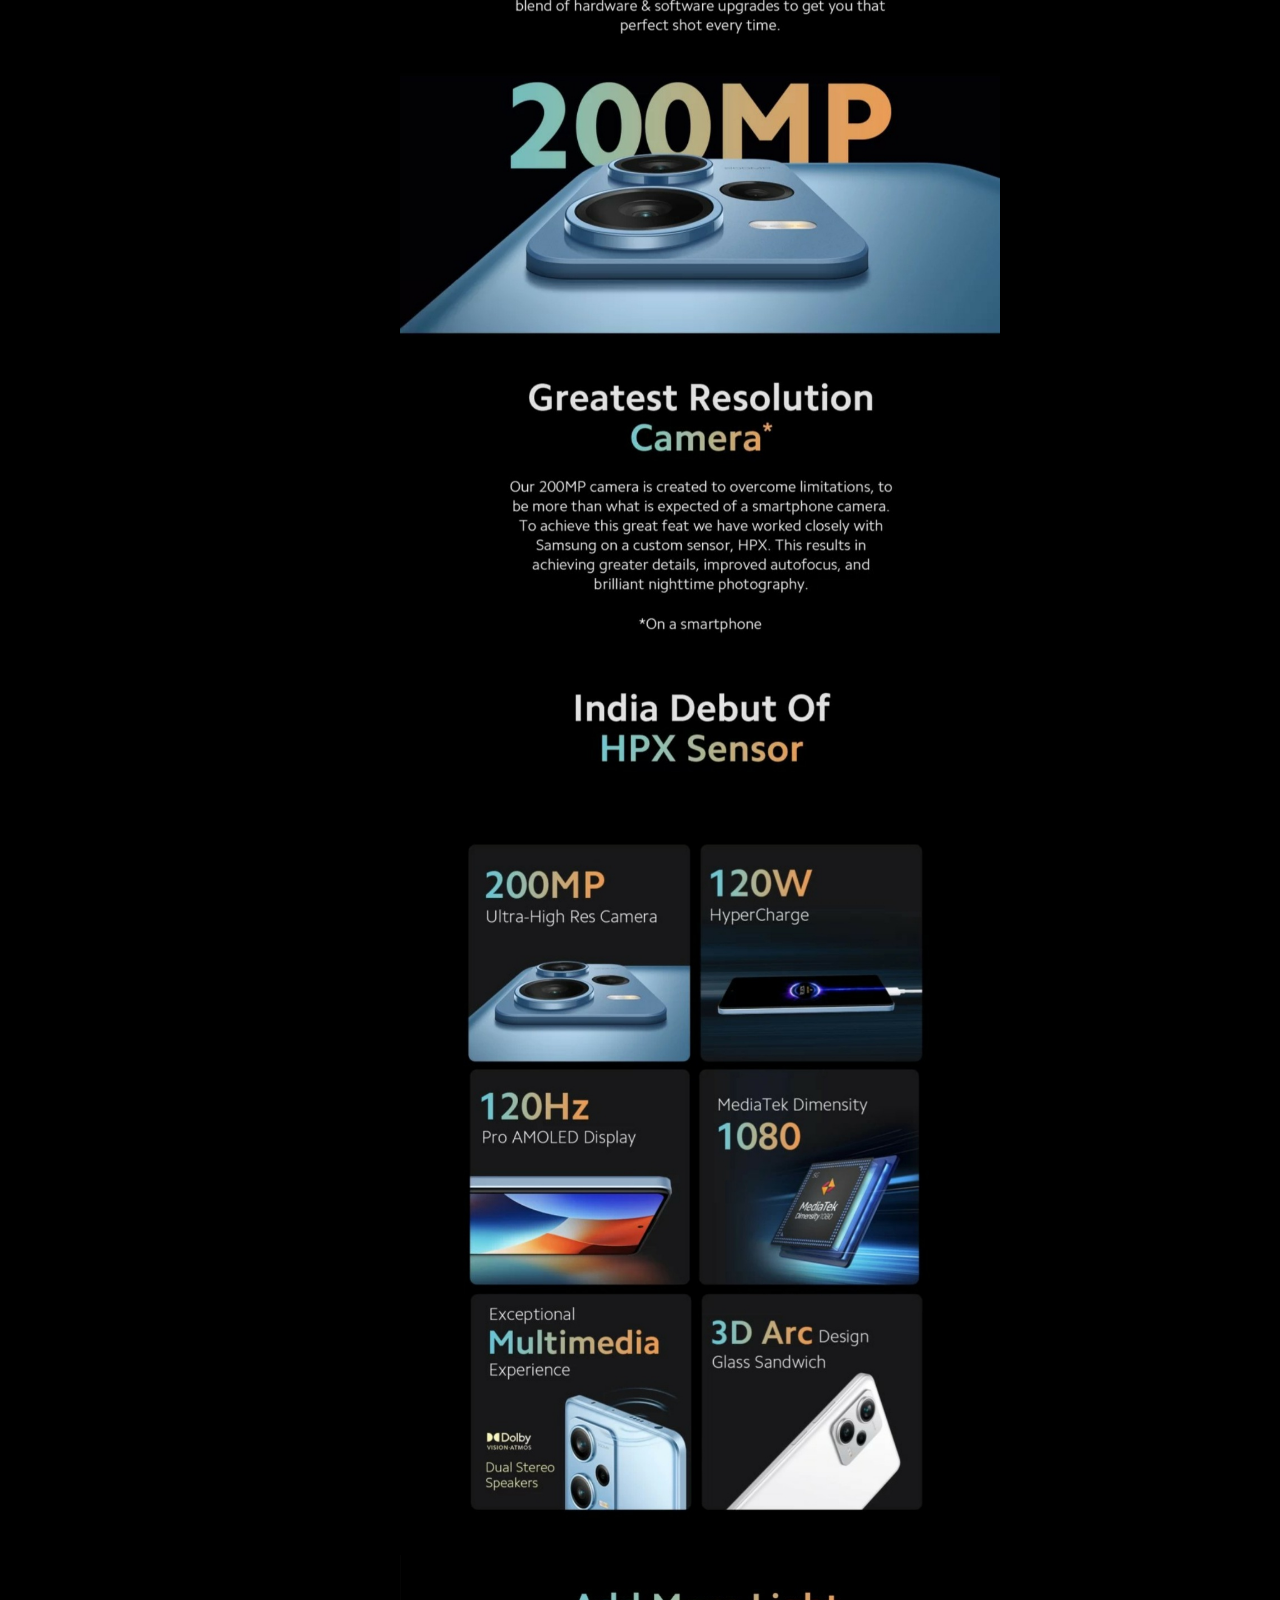
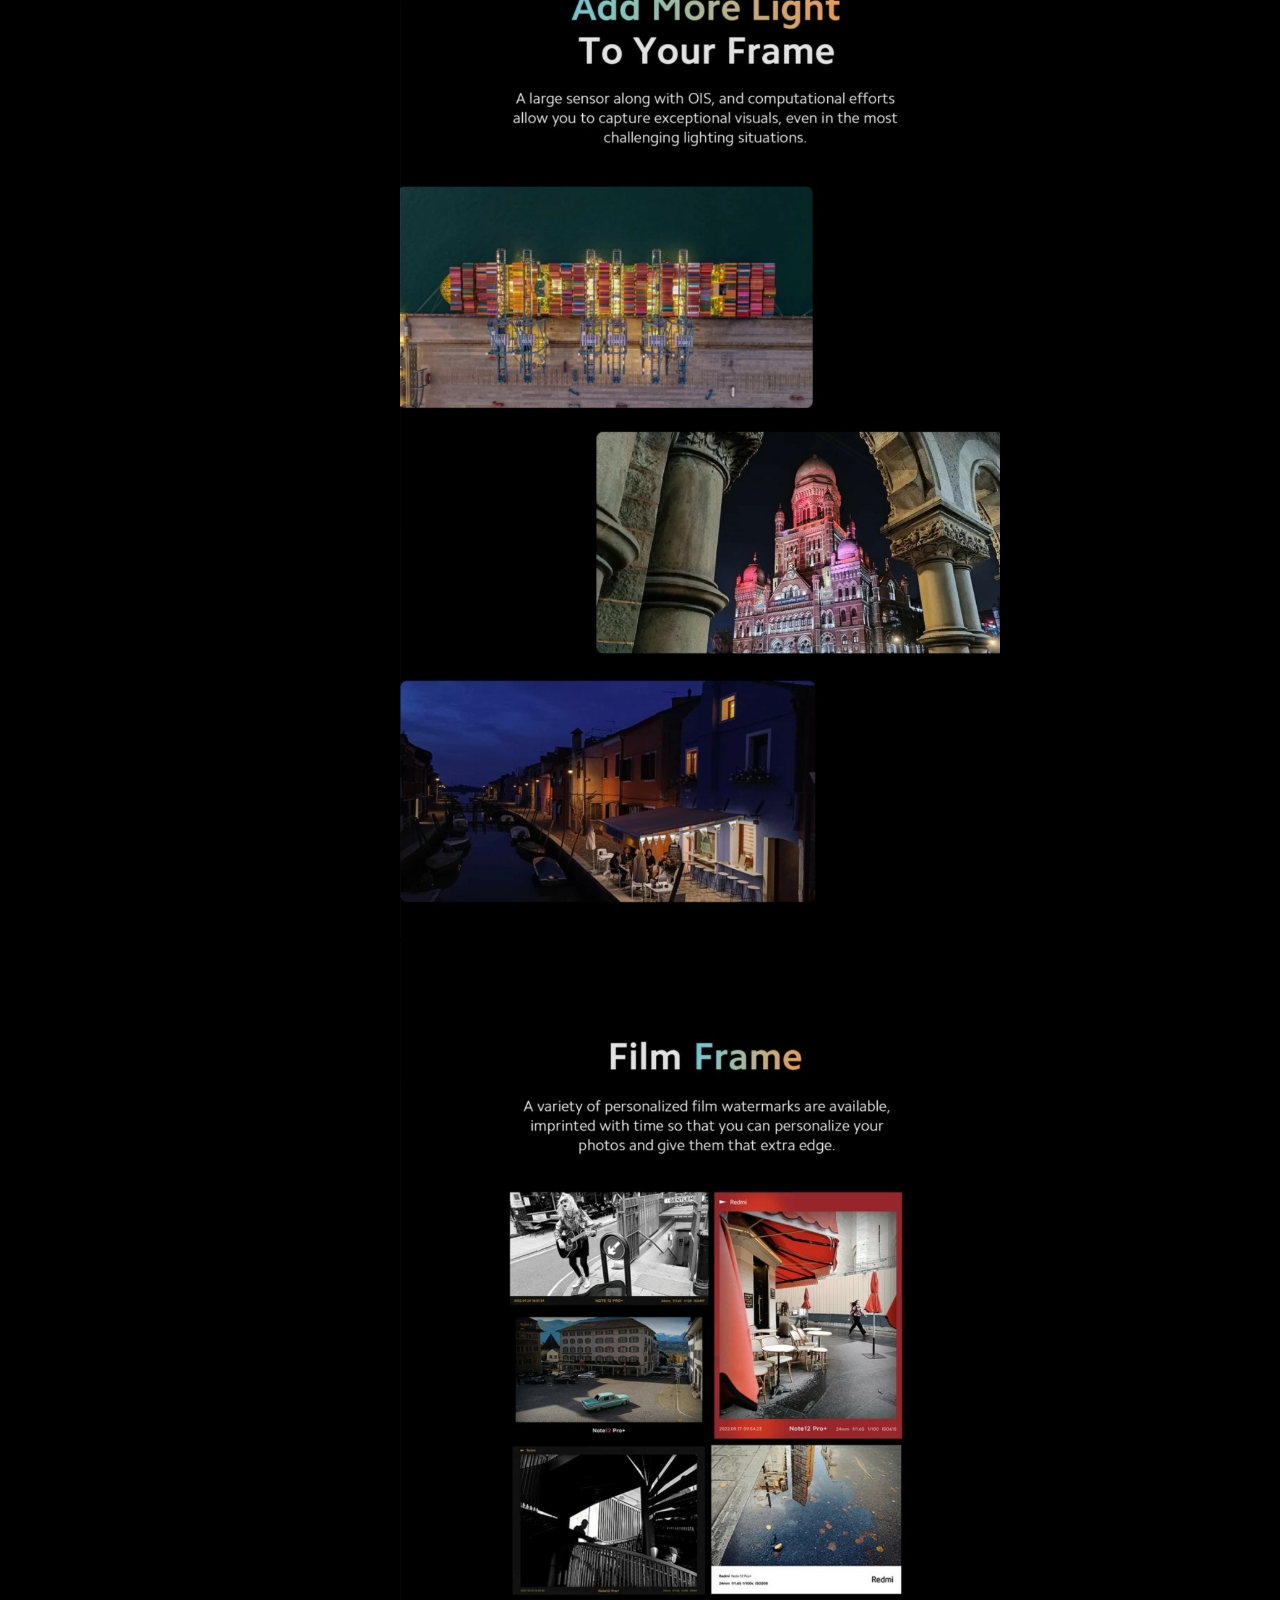
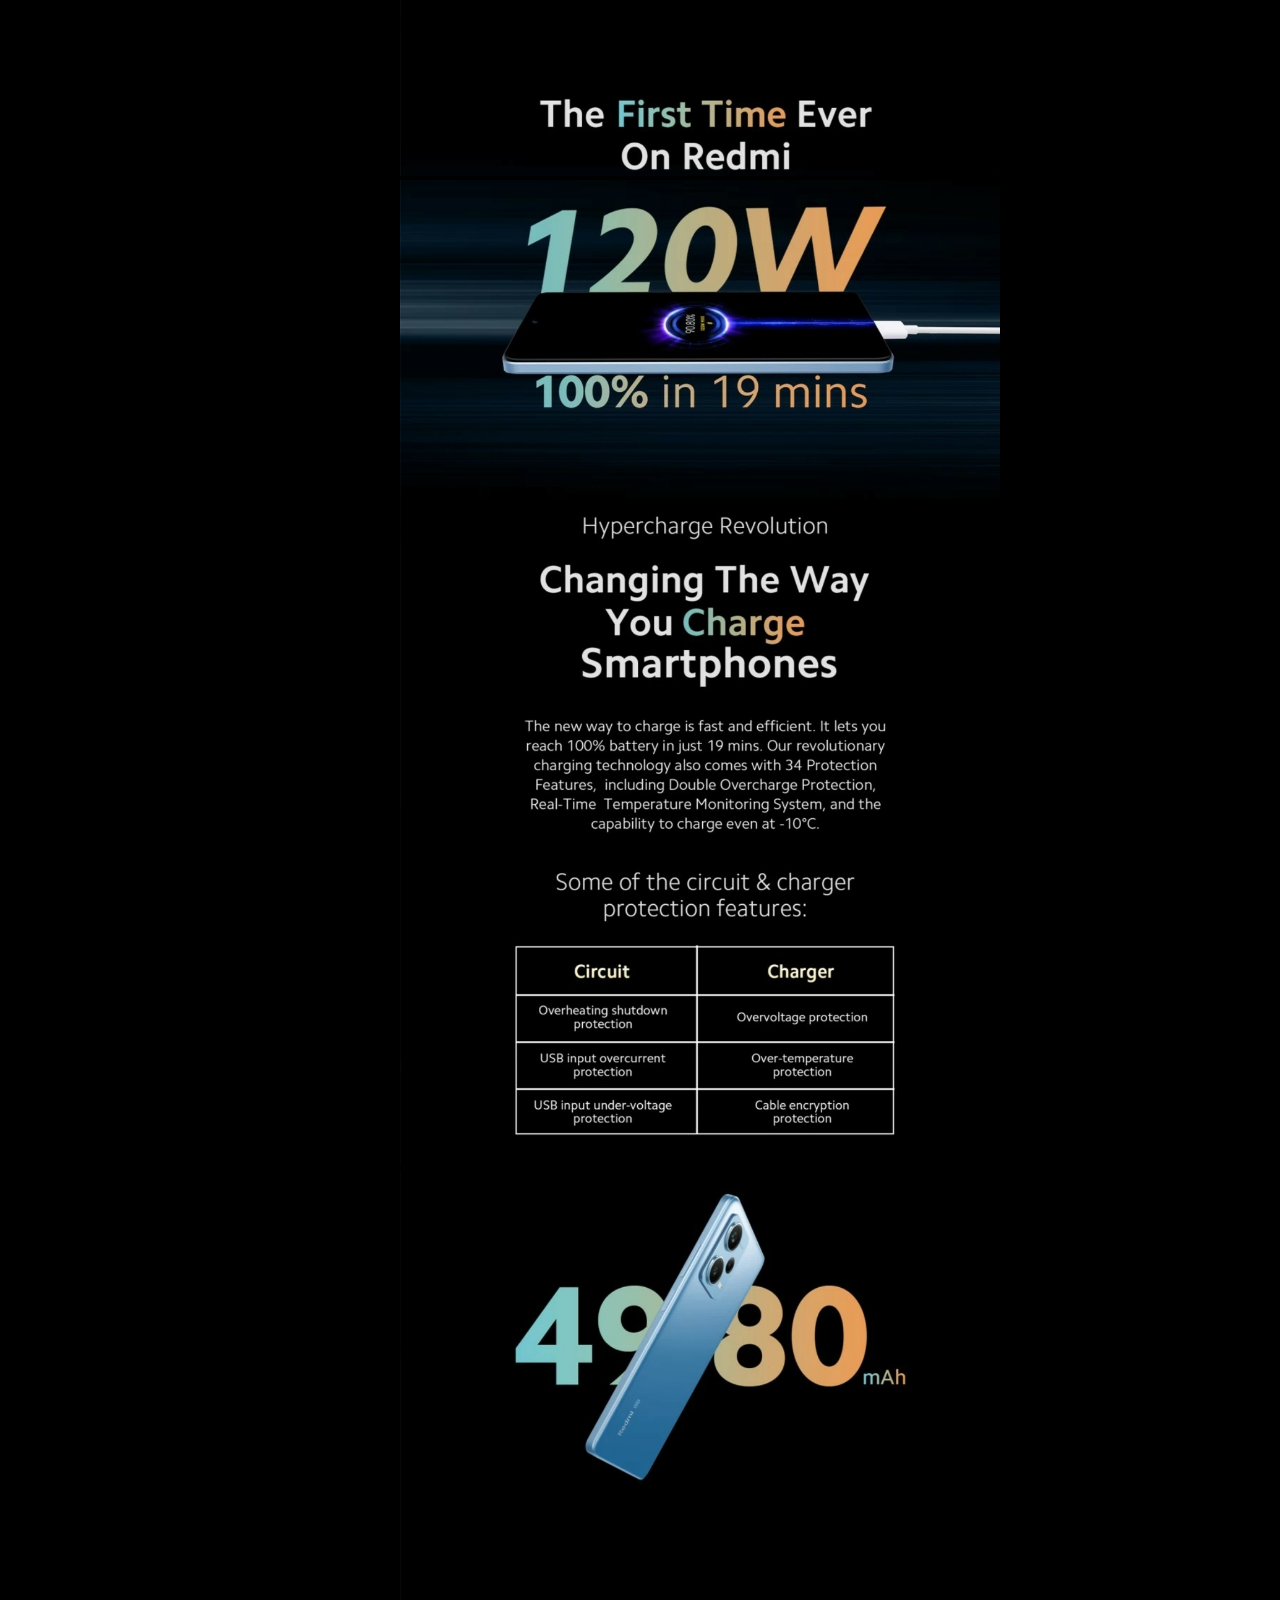
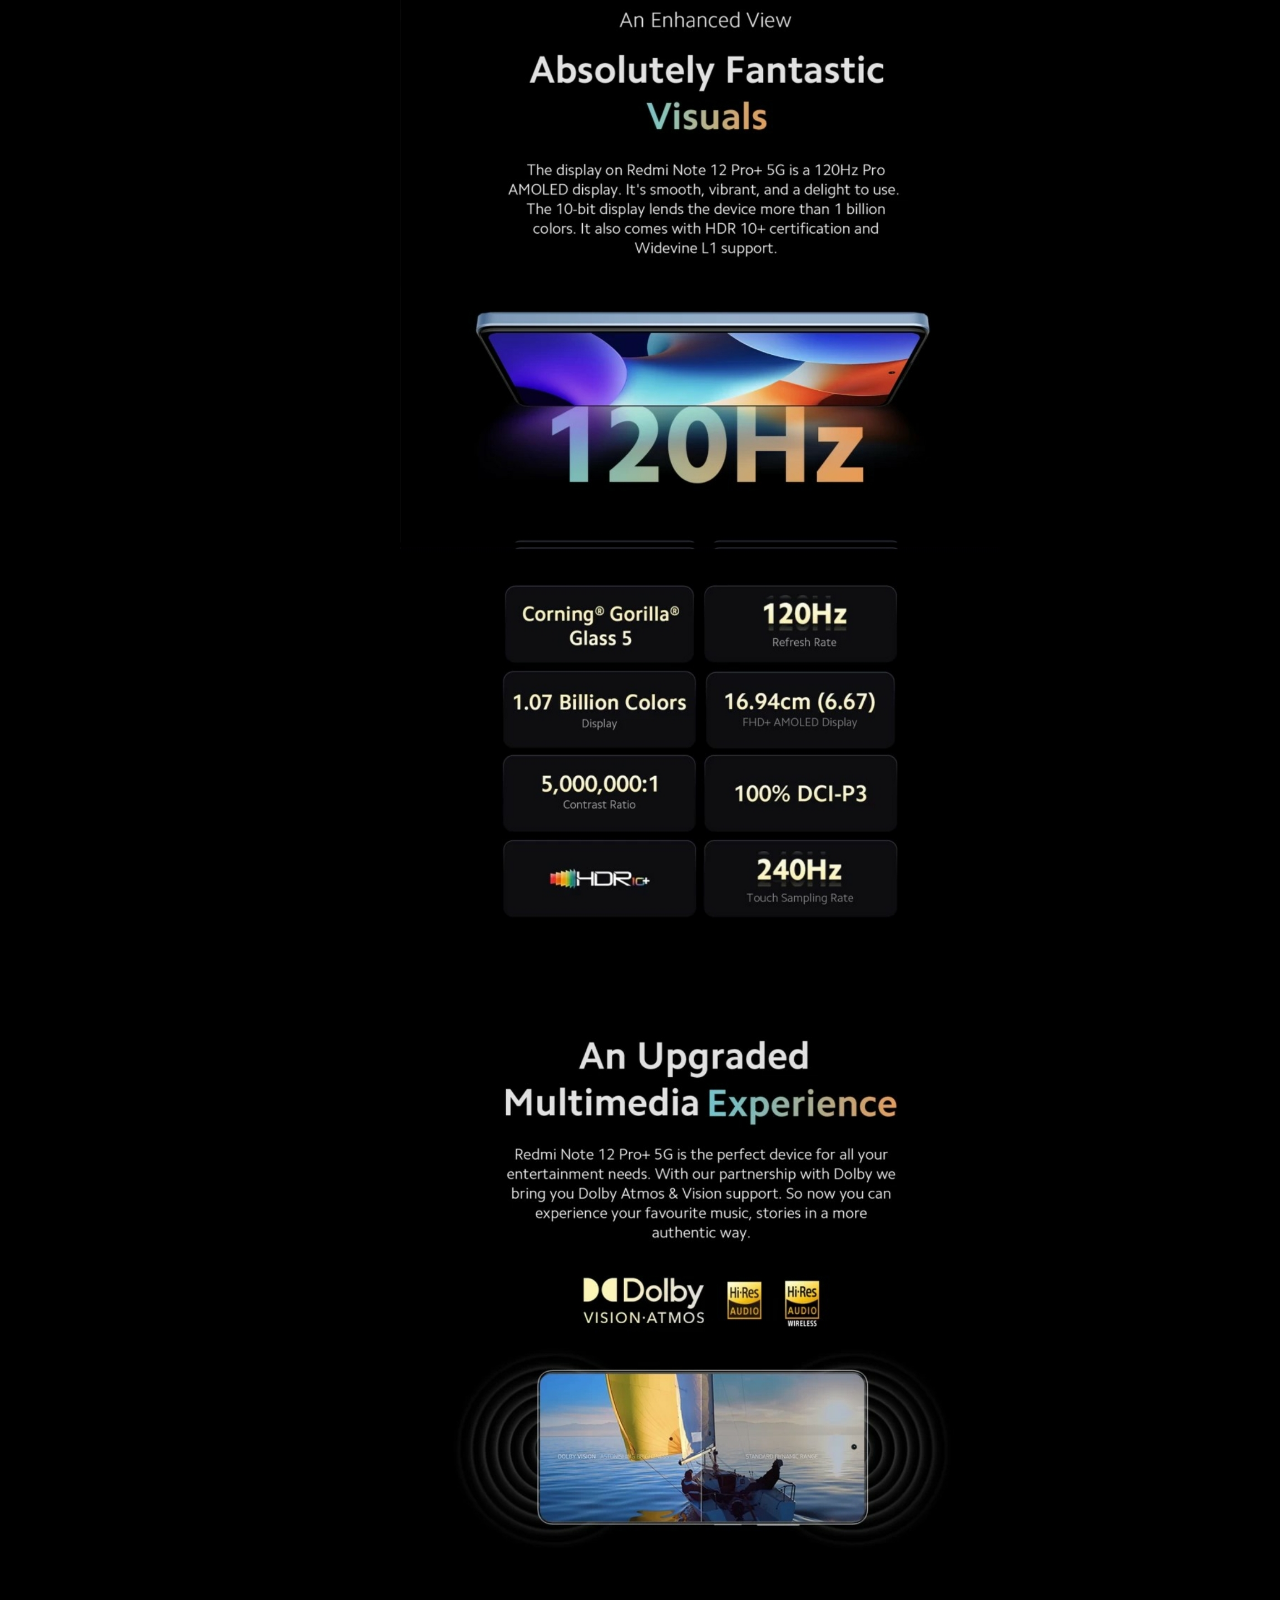
<file: home.html>
<!DOCTYPE html>
<html lang="en">
<head>
    <meta charset="UTF-8">
    <meta http-equiv="X-UA-Compatible" content="IE=edge">
    <meta name="viewport" content="width=device-width, initial-scale=1.0">
    <title>REDEKART</title>
    <link rel="stylesheet" href="style.css">
    <link rel="stylesheet" href="https://cdnjs.cloudflare.com/ajax/libs/font-awesome/4.7.0/css/font-awesome.min.css">
</head>
<body>
<div class="container">
    
    
        <div class="navbar">
            <div class="logo">
                <img src="images/logo2.jpg" alt="" srcset=""  width="300px" height="80px">
            </div>
        </div>
        <nav>
            <ul>
                <li><a href="">Home</a></li>
                <li><a href="">Product</a></li>
                <li><a href="">About</a></li>
                <li><a href="">contact</a></li>
                <li><a href="">Account</a></li>
                <img src="/images/kartlogo.png" alt="">
                <img src="/images/menulogo.png" alt="">
            </ul>
        </nav>

<div class="row">
    <div class="col2">
        
        <h1> EASY <br>  To Buy Any Electronics <br> Product and  Get <br> Quick FREE!  Delevery </h1>
          <a href="" class="btn" id="exp"> Explore now &#8594;</a>
           <div class="col2">
             <img src="/images/fireboltB1.jpg"  >
           </div>
    </div>
</div>
</div>


<!-- ---------------------- Product categroies------------------------ -->

<div class="Pc"><h2> Products Categroies</h2></div>
<div class="categories">
    <div class="small-container">
        <div class="row">
    <div class="col-3">
        <img src="/images/iphone14.jpg" alt=""id="phone">
        <div class="ctg-btn"><a href="mobile" class="cbtn"> Mobiles</a></div> 
    </div>
    <div class="col-3">
        <img src="/images/sonyheadphonelogo1.jpg" alt="" id="phone">
        <div class="ctg-btn"><a href="mobile" class="cbtn"> Headphones</a></div>
    </div>
    <div class="col-3">
        <img src="/images/airpods1.jpg" alt="" id="watch">
        <div class="ctg-btn"><a href="mobile" class="cbtn"> Airpods</a></div>
    </div>
    <div class="col-3">
        <img src="/images/zebronicsE1.jpg" alt="" id="watch">
        <div class="ctg-btn"><a href="mobile" class="cbtn"> Earphones</a></div>
    </div>
    <div class="col-3">
        <img src="/images/boatwatch.jpg" alt="" id="watch">
        <div class="ctg-btn"><a href="mobile" class="cbtn"> Smart Watches</a></div>
    </div>
    <div class="col-3">
        <img src="/images/samsungbook2.webp" id="watch" >
        <div class="ctg-btn"><a href="mobile" class="cbtn"> Laptops</a></div>
    </div>
    
    </div>

    </div>

</div>
       <!-- -------------------------------------show product------------------------------------ -->
         
        <div class="small-container">
            <h2 class="title">More Products</h2>
            <div class="row">
                <div class="col-4">
                    <img src="/images/redmi-10a1.jpg" alt="" id="product-img">
                    <h4>Redmi 10A</h4>
                    <div class="rating">
                        <i class="fa fa-star"></i>
                        <i class="fa fa-star"></i>
                        <i class="fa fa-star"></i>
                        <i class="fa fa-star"></i>
                        <i class="fa fa-star-half-o"></i>
                    </div>
                    <p><h5>₹ 9,999</h5></p>
                </div>
            </div>


            <div class="row">
                <div class="col-4">
                    <img src="/images/sonyheadphonelogo1.jpg" alt="" id="product-img" height="200px">
                    <h4>Sony Headphone</h4>
                    <div class="rating">
                        <i class="fa fa-star"></i>
                        <i class="fa fa-star"></i>
                        <i class="fa fa-star"></i>
                        <i class="fa fa-star"></i>
                        <i class="fa fa-star-half-o"></i>
                    </div>
                    <p><h5>₹ 2,999</h5></p>
                </div>

                <div class="row" >
                    <div class="col-4">
                        <img src="/images/airpods1.jpg" alt="" id="product-img">
                        <h4>Apple AirPods</h4>
                        <div class="rating">
                            <i class="fa fa-star"></i>
                            <i class="fa fa-star"></i>
                            <i class="fa fa-star"></i>
                            <i class="fa fa-star"></i>
                            <i class="fa fa-star-half-o"></i>
                        </div>
                        <p><h5>₹ 19,990</h5></p>
                    </div>

                    <div class="row">
                        <div class="col-4">
                            <img src="/images/firebolt1.jpg" alt="" id="product-img">
                            <h4>Fire-Boltt Phoenix <br> Smart Watch</h4>
                            <div class="rating">
                                <i class="fa fa-star"></i>
                                <i class="fa fa-star"></i>
                                <i class="fa fa-star"></i>
                                <i class="fa fa-star"></i>
                                <i class="fa fa-star-half-o"></i>
                            </div>
                            <p><h5>₹ 1,999</h5></p>
                        </div>
                        
                        <div class="row">
                            <div class="col-4">
                                <img src="/images/scamera1.jpg" alt="" id="product-img">
                                <h4>Sony Alpha  <br> Mirrorless Camera</h4>
                                <div class="rating">
                                    <i class="fa fa-star"></i>
                                    <i class="fa fa-star"></i>
                                    <i class="fa fa-star"></i>
                                    <i class="fa fa-star"></i>
                                    <i class="fa fa-star-half-o"></i>
                                </div>
                                <p><h5>₹ 9,999</h5></p>
                            </div>





        </div>






                <!-- --------------------------------------------Comeing soon--------------------------------------- -->

<div class="coming-soon-title"><h2> Coming Soon</h2></div>

<div class="mi12pro">
    <img src="/images/Mi12pro1.jpg" alt="" id="mi">
    <img src="/images/Mi12pro2.jpg" alt="" id="mi">
    <img src="/images/Mi12pro3.jpg" alt="" id="mi">
    <img src="/images/Mi12pro4.jpg" alt="" id="mi">
    <img src="/images/Mi12pro5.jpg" alt="" id="mi">
    <img src="/images/Mi12pro6.jpg" alt="" id="mi">
    <img src="/images/Mi12pro7.jpg" alt="" id="mi">
    <img src="/images/Mi12pro8.jpg" alt="" id="mi">
    <img src="/images/Mi12pro9.jpg" alt="" id="mi">
    <img src="/images/Mi12pro10.jpg" alt="" id="mi">
    <img src="/images/Mi12pro11.jpg" alt="" id="mi">
    <img src="/images/Mi12pro12.jpg" alt="" id="mi">
    <img src="/images/Mi12pro13.jpg" alt="" id="mi">
    <img src="/images/Mi12pro14.jpg" alt="" id="mi">
    <img src="/images/Mi12pro15.jpg" alt="" id="mi">
    
</div>






</body>
</html>
</file>
<file: style.css>
*{
    margin: 0;
    padding: 0%;
    box-sizing: border-box;
}
.container{
    margin: auto;
    max-width: 1300px;
    padding-left: 25px;
    padding-right: 25px;

}
.navbar{
    display: flex;
    align-items: center;

}
nav.col{
    flex: 1;
    text-align: right;
}

nav ul {
    display: inline-block;
    list-style-type: none;
    padding-right: 30px;
}


nav ul li {
    display: inline-block;
    margin-right: 20px;

}
a{
    text-decoration: none;
    color: #555;
}
p{
    color: #555;
}
.col2{
    flex-basis: 50%;
    min-width:300px;
    display: inline-block;
}
 

 .col2 h1 {
    font-size: 50px;
    line-height: 60px;
    margin: 25px 0;
    border: none;
    display: inline-block;

 }
nav{
    text-align: right;
}


.btn{
    display: inline-block;
    background-color: red;
    color: white;
    padding: 10px 30px;
    margin: 30px 0;
    border-radius: 20px;
    transition: background 1s;

}

.btn:hover {
background: black;
color: white;
}

.header{
    background: radial-gradient(#fff, #ffd6d6);
}
.header .row{
    margin-top: 70px;
}


.col2 img {
    position: relative;
    display: inline-block;
    border: none;
    float: right;
}
ul img{
    max-width: 50px;
    max-height: 20px;
}



#exp{
    display:inline-block;
    float: left;
    margin-top: 0px;
    margin-right: 80%;
}



.col2 h1{
    float: left;
}
.col2 img{
    margin-top: 60px;
}



.col2 h1 {
    margin-top: 60px;
}
nav ul img {
    margin-left: 20px;
}


@media(max-width:750px){

    nav ui { 
        position: absolute;
        top: 70px;
        left: 0px;
        background: #333;
        width: 100%;
        transition: max-height 0.5s;
    }
h1{
    max-height: 100pxpx;
    

}



}


.hrader .row{
    margin-top: 70px;

}
.categories{
    margin: 70px 0px;
    border: none;
}
.col-3{
    flex-basis: 20%;

    
     
}

.col-3 img {
    width: 50%;
    border: none;
    display:inline-block;
    
    
    

}
.Pc{
    text-align: center;
    margin-top: 50px;
}
/* .small-container{
    max-width: 1080px;
    margin: auto;
    padding-left: 25px;
    padding-right: 25px;
} */
.col-3{
    border:none ;
    display: inline-block;
    padding-right: 0%;
    padding-left: 10%;
    max-width: 400px;
    margin-bottom: 70px;
    

}
.col-3{
    margin: 25px;
    
}
#watch{
    height: 250px;
    width: 250px;
}
#phone{
    height: 250px;
    width: 200px;
}


.ctg-btn{
    border: none;
    text-align: center;
    background-color: rgba(244, 20, 12, 0.933);
    padding: 10px;
    font-weight:700;
    border-radius: 9px;
    transition: background 1s;
}


.cbtn{
    color: white;
    
}


.ctg-btn:hover {
    color: white;
   background: black;
    
}

.col-3:hover{
    transition: 0 30px;
}

.same{
    padding-right: 20px;
    margin-right: 50PX;
    border: none;
}

/* ------------------------------------More Product-------------------------------------- */
.h-4{
    text-align: center;
 font-size: medium;
 font-weight: 500;
}

.col-4{
    border: none;
  
}

.rating {
    color: rgb(203, 7, 7);
    display: inline;
    
  }
.col-4{
    display: inline-block;
    text-align: center;
    margin-left: 50px;
}

.small-container{
    border:none;

}

.col-4{
    flex-basis: 25%;
   margin-top: 50px;
    min-width: 200px;
    margin-bottom: 50px;
    transition: transform 0.5s;

}
#product-img{
    max-width: 200px;
    max-height: 300px;
}


.row{
    display: inline;
}
.title{
    text-align: center;
    margin: 0 auto 60px;
    line-height: 50px;
    color:black;
}

 /* --------------------------------------------HOVER EFFECT----------------------------------------- */


.title::after{
    content: "";
    background: #ff523b;
    width: 80px;
    height: 5px;
    border-radius: 5px;

    
}

.col-4:hover{
    transform: translateY(-7px);
}

h5{
    color: #333;

}


h5:hover{
    
    font-size: medium;

}
h4{
    transition: transform 0.5s;
    
}
 h4:hover{
    color:orange;
    transition: 0.8s;

 }

.rating:hover{
    color: green;
}




/* ----------------------------------------COMING SOON ------------------------------------- */
.mi12pro img{
    margin-left: 400Px;
    max-width: 600px;
}
.mi12pro{
    background-color: black;
}
.coming-soon-title{
    text-align: center;
    margin-top: 50px;
    margin-bottom: 50px;
    transition: transform;
}

.oming-soon-title:hover{
    
    
    
    background-color: #ff523b;
}
</file>
